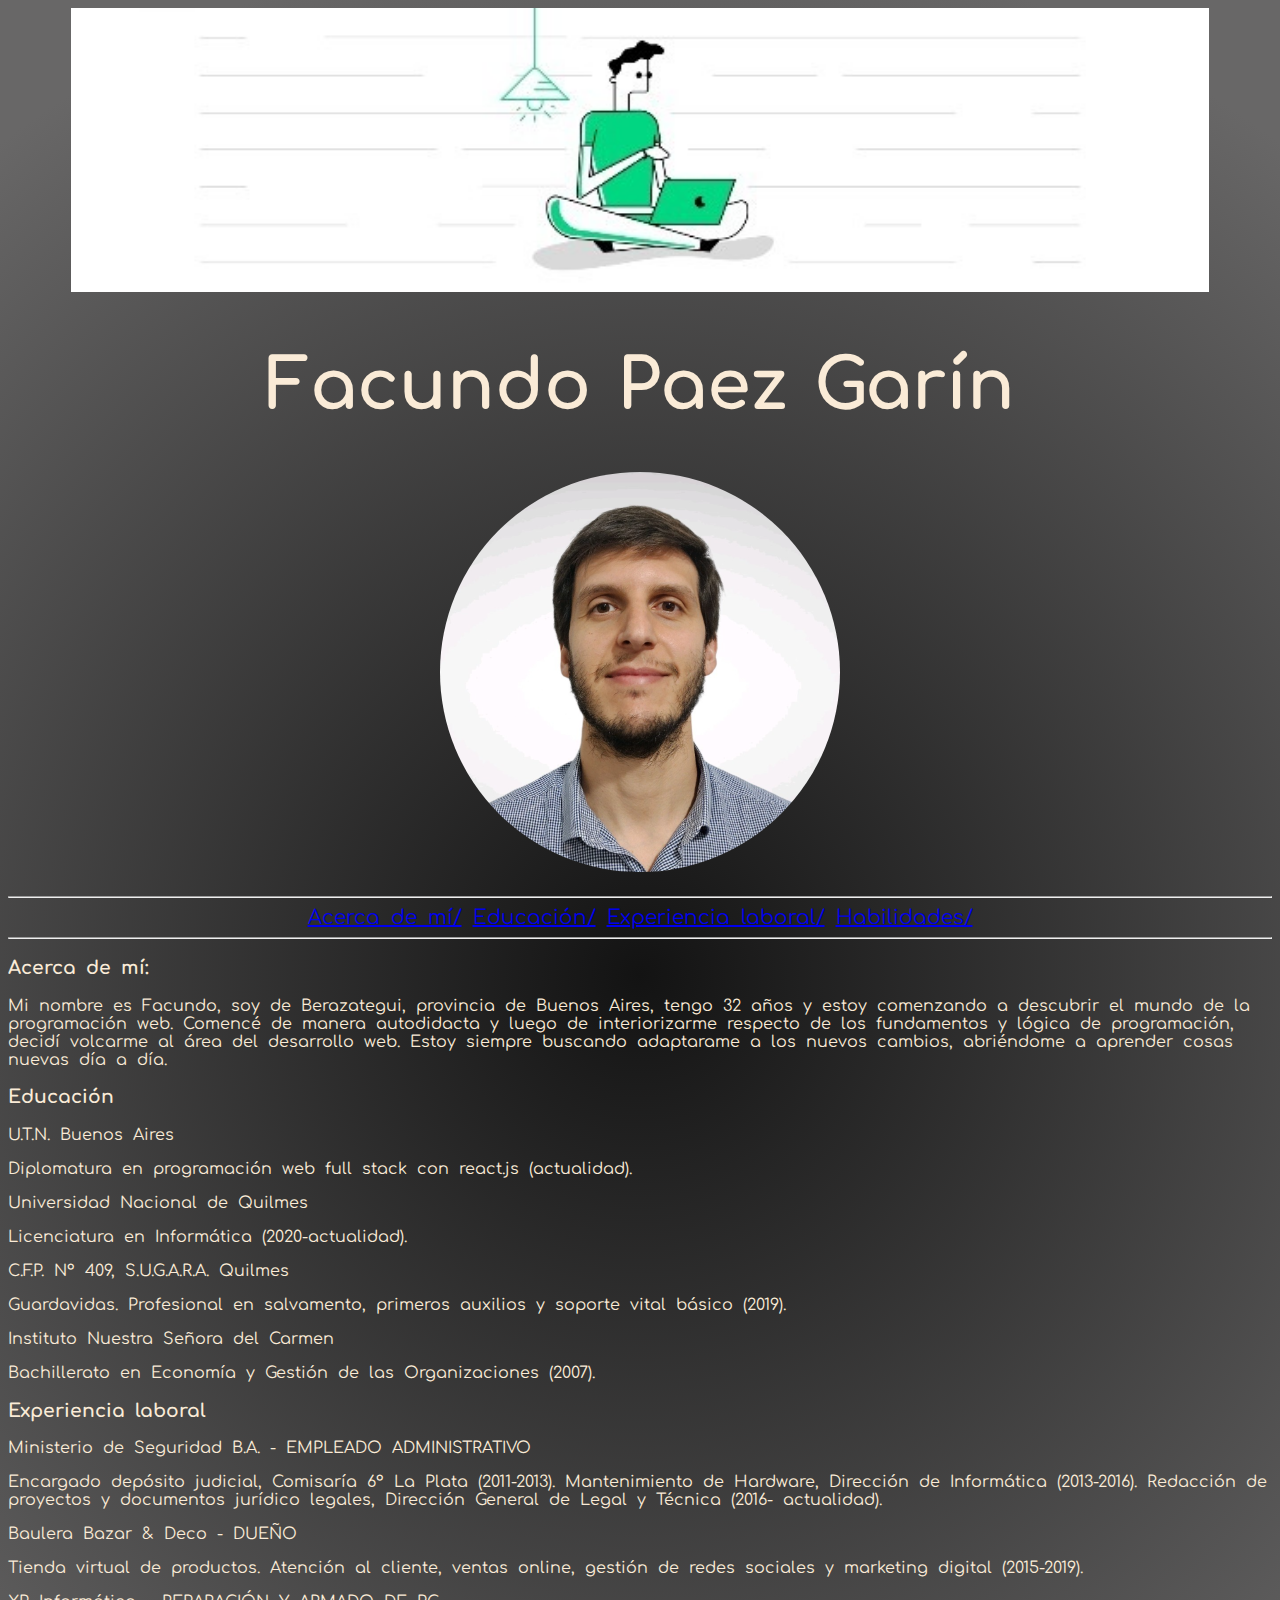
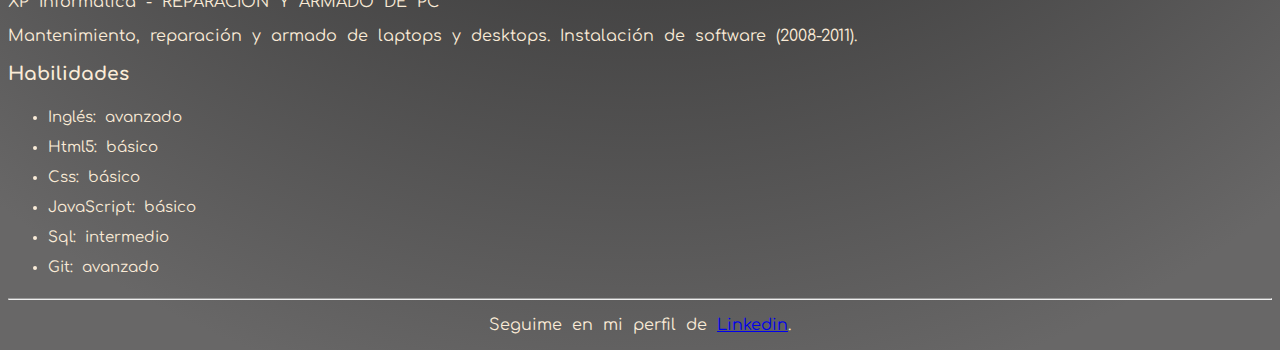
<file: M1U3 y U4/index.html>
<!DOCTYPE html>
<html lang="es">

<head>
  <meta charset="UTF-8">
  <title>Cv Facundo Paez Garín</title>
  <link rel="stylesheet" href="style.css">
  <link rel="preconnect" href="https://fonts.googleapis.com">
  <link rel="preconnect" href="https://fonts.gstatic.com" crossorigin>
  <link href="https://fonts.googleapis.com/css2?family=Comfortaa&display=swap" rel="stylesheet">
</head>

<body>
  <header>
    <div id="foto-header"><img src="header.jpg" alt="Foto-header" id="Foto-header" style="width: 90%;">
    </div>
    <h1>Facundo Paez Garín</h1>
  </header>
  <div id="foto-perfil">
    <img src="foto perfil.png" alt="foto-perfil" style="border-radius: 50%;">
  </div>
  <hr>
  <nav>
    <a href="#acerca-de-mi">Acerca de mí/</a>
    <a href="#educacion">Educación/</a>
    <a href="#experiencia-laboral">Experiencia laboral/</a>
    <a href="#habilidades">Habilidades/</a>
  </nav>
  <hr>
  <main>
    <h3 id="acerca-de-mi">Acerca de mí:</h3>
    <p class="intro">Mi nombre es Facundo, soy de Berazategui, provincia de Buenos Aires, tengo 32 años y estoy
      comenzando a
      descubrir el mundo de la programación web. Comencé de manera autodidacta y luego de interiorizarme respecto
      de los fundamentos y lógica de programación, decidí volcarme al área del desarrollo web. Estoy siempre
      buscando adaptarame a los nuevos cambios, abriéndome a aprender cosas nuevas día a día.</p>
    <h3 id="educacion">Educación</h3>
    <p>U.T.N. Buenos Aires</p>
    <p>Diplomatura en programación web full stack con react.js (actualidad).</p>
    <p>Universidad Nacional de Quilmes</p>
    <p>Licenciatura en Informática (2020-actualidad).</p>
    <p>C.F.P. N° 409, S.U.G.A.R.A. Quilmes</p>
    <p>Guardavidas. Profesional en salvamento, primeros auxilios y soporte vital básico (2019).</p>
    <p>Instituto Nuestra Señora del Carmen</p>
    <p>Bachillerato en Economía y Gestión de las Organizaciones (2007).</p>
    </ul>
    <h3 id="experiencia-laboral">Experiencia laboral</h3>
    <p>Ministerio de Seguridad B.A. - EMPLEADO ADMINISTRATIVO</p>
    <p>Encargado depósito judicial, Comisaría 6° La
      Plata (2011-2013). Mantenimiento de Hardware,
      Dirección de Informática (2013-2016). Redacción
      de proyectos y documentos jurídico
      legales, Dirección General de Legal y Técnica (2016-
      actualidad).</p>
    <p>Baulera Bazar & Deco - DUEÑO</p>
    <p>Tienda virtual de productos. Atención al cliente,
      ventas online, gestión de redes sociales y marketing
      digital (2015-2019).</p>
    <p>XP Informática - REPARACIÓN Y ARMADO DE PC</p>
    <p>Mantenimiento, reparación y armado de laptops y
      desktops. Instalación de software (2008-2011).</p>
    <h3 id="habilidades">Habilidades</h3>
    <ul id="lista-habilidades">
      <li>Inglés: avanzado</li>
      <li>Html5: básico</li>
      <li>Css: básico</li>
      <li>JavaScript: básico</li>
      <li>Sql: intermedio</li>
      <li>Git: avanzado</li>
    </ul>
  </main>
  <hr>
  <footer>
    <p>Seguime en mi perfil de <a href="https://www.linkedin.com/in/facundo-paez-gar%C3%ADn-5a3b11149/"
        target="_blank">Linkedin</a>.</p>
  </footer>

</body>

</html>
</file>
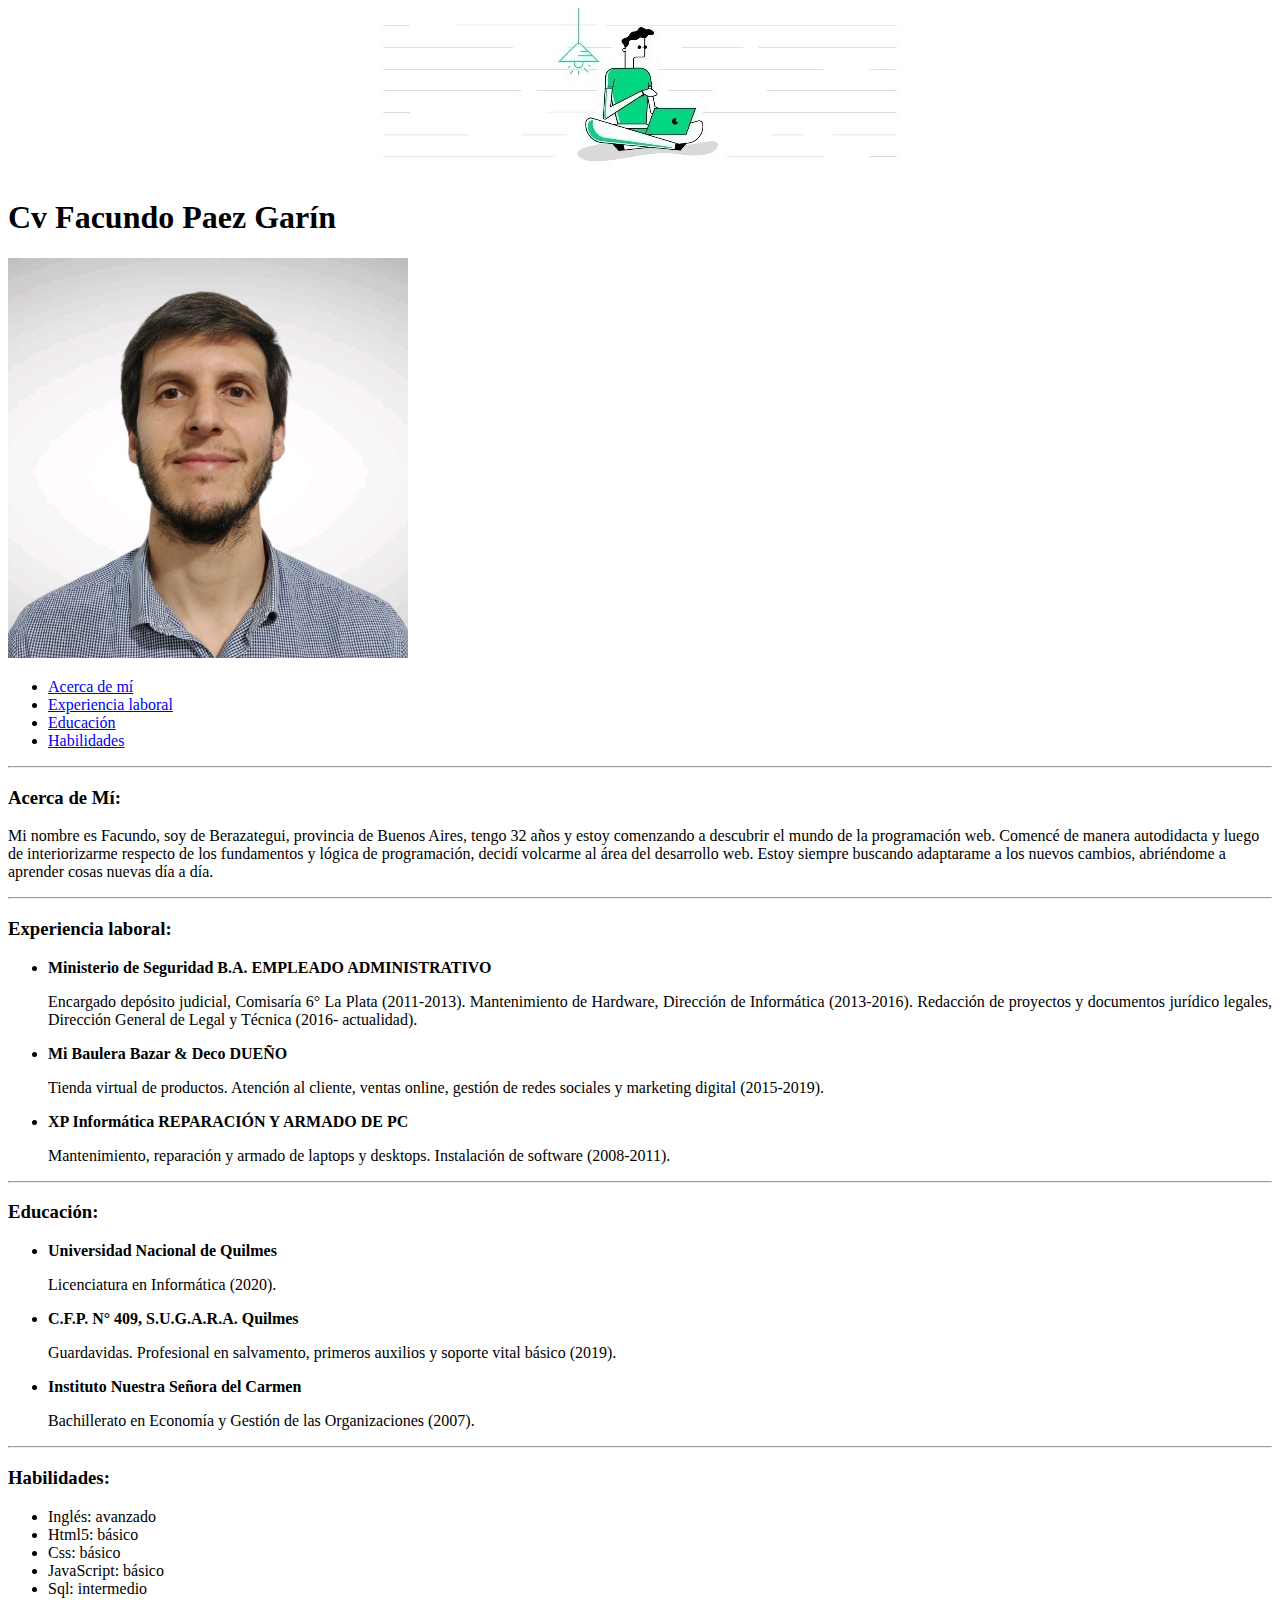
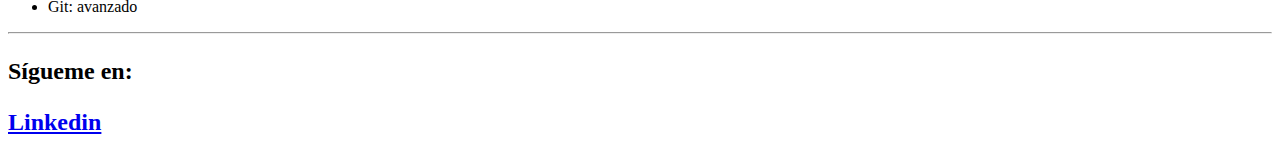
<file: M1U3/index.html>
<!DOCTYPE html>
<html lang="es">

<head>
  <meta charset="utf-8">
  <title>CV Facundo Paez Garín</title>
</head>

<body>
  <header>
    <div align="center"><img src="footer perfil.jpg" alt="banner"></div>
  </header>
  <h1>Cv Facundo Paez Garín</h1>
  <img src="foto de perfil reducida.png" alt="Foto de perfil">
  <nav>
    <ul>
      <li><a href="#Acerca de mí">Acerca de mí</a></li>
      <li><a href="#Experiencia laboral">Experiencia laboral</a></li>
      <li><a href="#Educación">Educación</a></li>
      <li><a href="#Habilidades">Habilidades</a></li>
    </ul>
  </nav>
  <main>
    <hr>
    <h3 id="Acerca de mí">Acerca de Mí:</h3>
    <p>Mi nombre es Facundo, soy de Berazategui, provincia de Buenos Aires, tengo 32 años y estoy comenzando a descubrir
    el mundo de la programación web. Comencé de manera autodidacta y luego de interiorizarme respecto de los
    fundamentos y lógica de programación, decidí volcarme al área del desarrollo web. Estoy siempre buscando
    adaptarame a los nuevos cambios, abriéndome a aprender cosas nuevas día a día.</p>

    <hr>
    <h3 id="Experiencia laboral">Experiencia laboral:</h3>
    <div align="justify">
      <ul>
        <li> <strong>Ministerio de Seguridad B.A.
            EMPLEADO ADMINISTRATIVO</strong>
          <p>
            Encargado depósito judicial, Comisaría 6° La
            Plata (2011-2013). Mantenimiento de Hardware,
            Dirección de Informática (2013-2016). Redacción
            de proyectos y documentos jurídico
            legales, Dirección General de Legal y Técnica (2016-
            actualidad).
          </p>
        </li>
        <li> <strong>Mi Baulera Bazar & Deco
            DUEÑO</strong>
          <p>
            Tienda virtual de productos. Atención al cliente,
            ventas online, gestión de redes sociales y marketing
            digital (2015-2019).
          </p>
        </li>
        <li> <strong>XP Informática
            REPARACIÓN Y ARMADO DE PC</strong>
          <p>
            Mantenimiento, reparación y armado de laptops y
            desktops. Instalación de software (2008-2011).
          </p>
        </li>
      </ul>
    </div>

    <hr>
    <h3 id="Educación">Educación:</h3>
    <div>
      <ul>
        <li><strong>Universidad Nacional de Quilmes</strong>
          <p>Licenciatura en Informática (2020).</p>
        </li>
        <li><strong>C.F.P. N° 409, S.U.G.A.R.A. Quilmes</strong>
          <p>Guardavidas. Profesional en salvamento, primeros auxilios
            y soporte vital básico (2019).</p>
        </li>
        <li><strong>Instituto Nuestra Señora del Carmen</strong>
          <p>Bachillerato en Economía y Gestión de las Organizaciones (2007).</p>
        </li>
      </ul>
    </div>

    <hr>
    <h3 id="Habilidades">Habilidades:</h3>
    <ul>
      <li>Inglés: avanzado</li>
      <li>Html5: básico</li>
      <li>Css: básico</li>
      <li>JavaScript: básico</li>
      <li>Sql: intermedio</li>
      <li>Git: avanzado</li>
    </ul>
  </main>
  <hr>
  <footer>
    <h2>
      <p>Sígueme en: </p><a href="https://www.linkedin.com/in/facundo-paez-gar%C3%ADn-5a3b11149/"
        target="_blank">Linkedin</a>
    </h2>
  </footer>
</body>
</html>
</file>
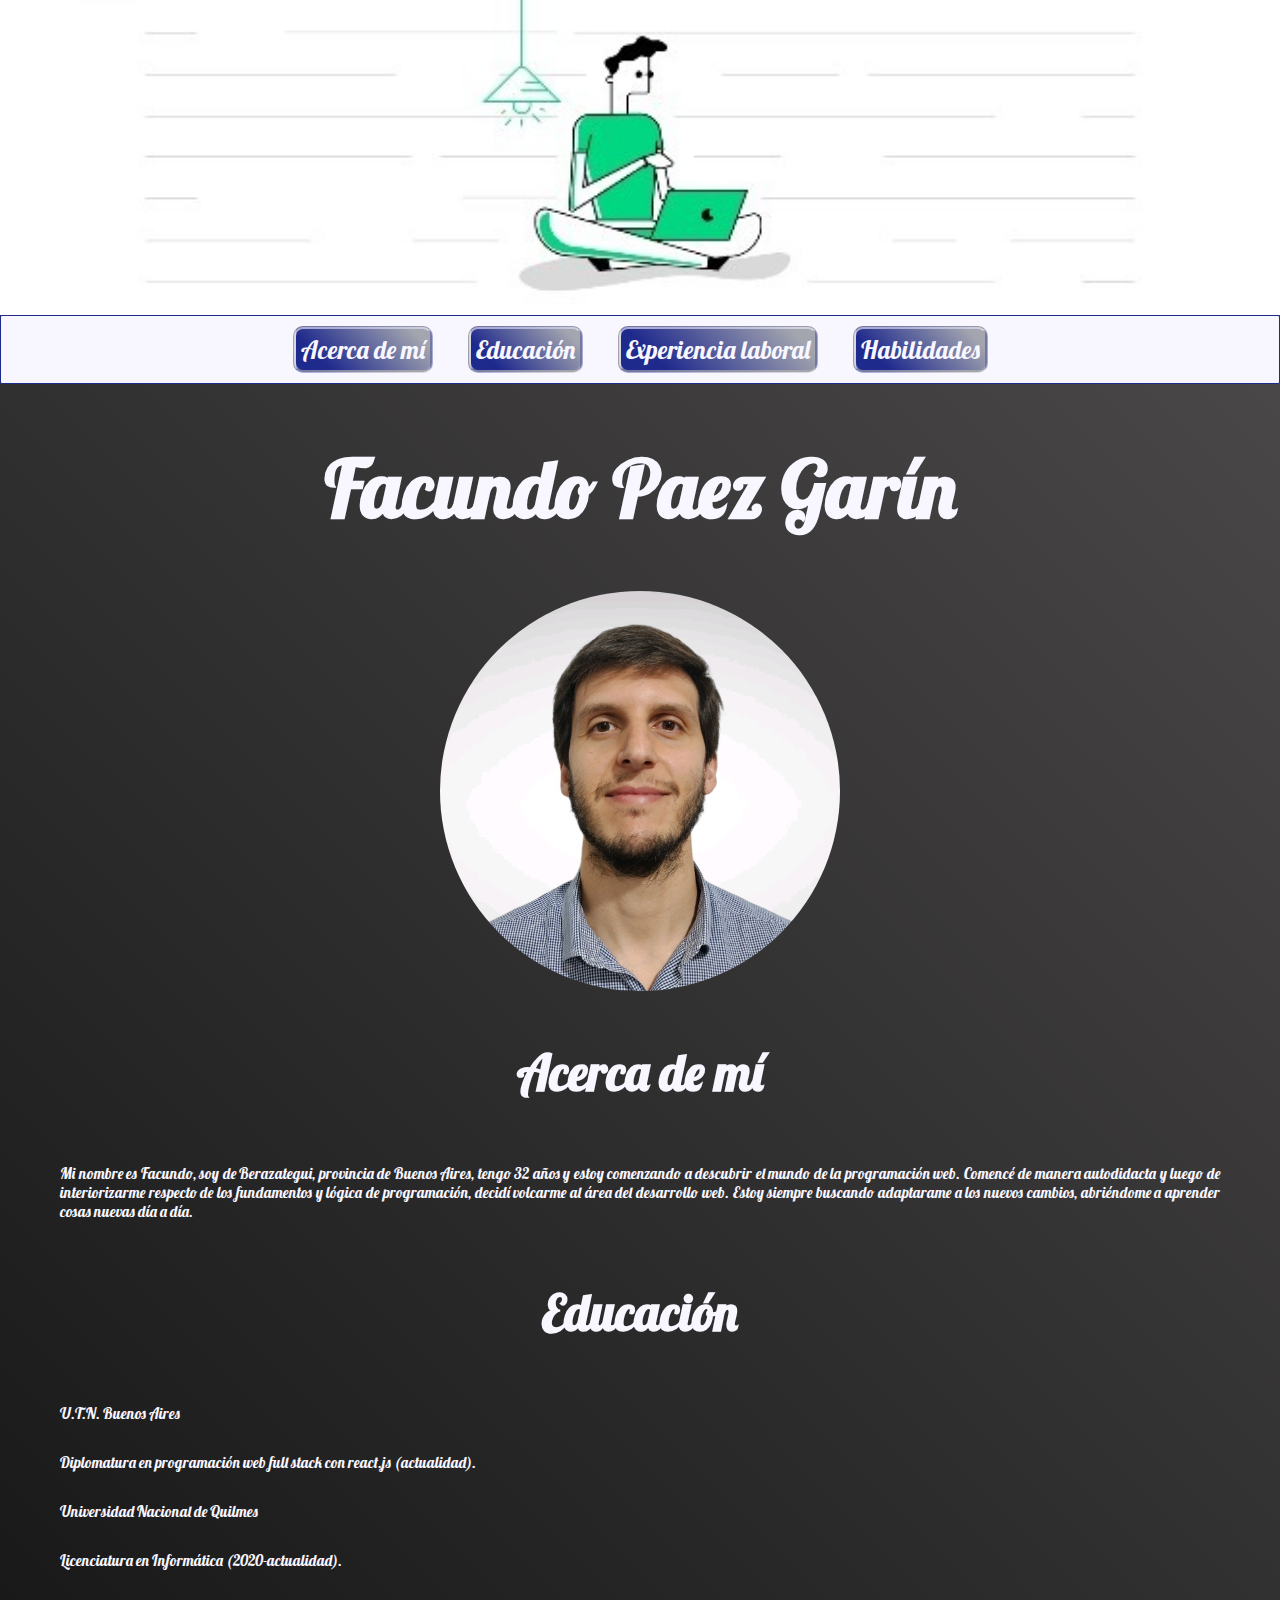
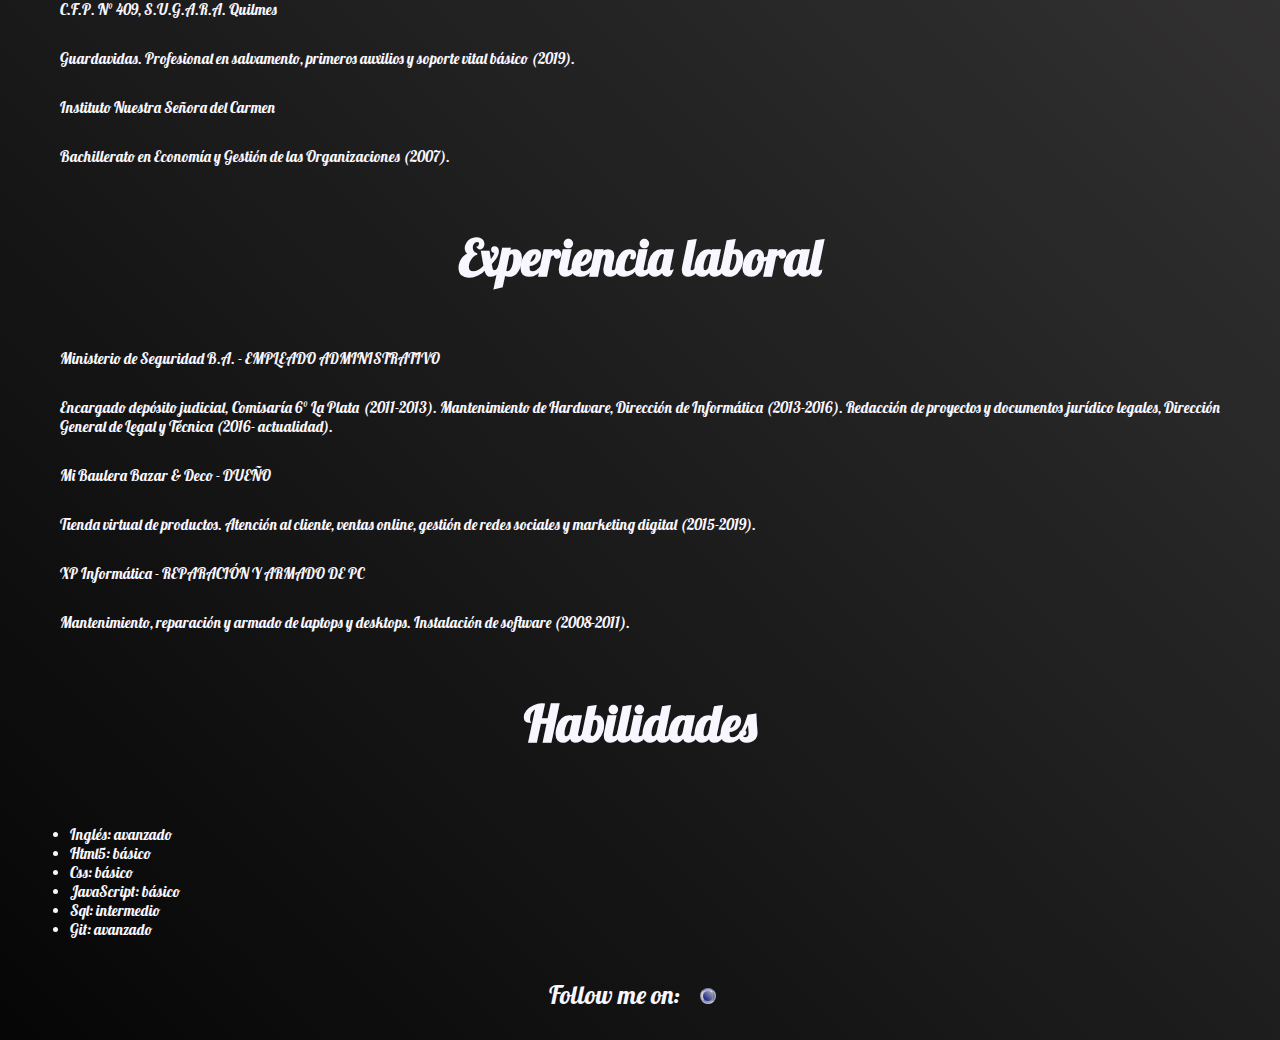
<file: M2U1/index.html>
<!DOCTYPE html>
<html lang="es">

<head>
  <meta charset="UTF-8">
  <title>Cv Facundo Paez</title>
  <link rel="stylesheet" href="style.css">
  <link rel="preconnect" href="https://fonts.googleapis.com">
  <link rel="preconnect" href="https://fonts.gstatic.com" crossorigin>
  <link href="https://fonts.googleapis.com/css2?family=Lobster&display=swap" rel="stylesheet">
  <link rel="stylesheet" href="https://cdnjs.cloudflare.com/ajax/libs/font-awesome/6.1.1/css/all.min.css"
    integrity="sha512-KfkfwYDsLkIlwQp6LFnl8zNdLGxu9YAA1QvwINks4PhcElQSvqcyVLLD9aMhXd13uQjoXtEKNosOWaZqXgel0g=="
    crossorigin="anonymous" referrerpolicy="no-referrer" />
</head>

<body>
  <header>
    <img class="foto-header" src="header.jpg" alt="foto-header">
  </header>
  <nav>
    <a href="#acerca-mi">Acerca de mí</a>
    <a href="#educacion">Educación</a>
    <a href="#experiencia">Experiencia laboral</a>
    <a href="#habilidades">Habilidades</a>
  </nav>
  <h1>Facundo Paez Garín</h1>
  <div>
    <img class="foto-perfil" src="foto perfil.png" alt="foto-perfil">
  </div>
  <main>
    <h3 id="acerca-mi">Acerca de mí</h3>
    <p>Mi nombre es Facundo, soy de Berazategui, provincia de Buenos Aires, tengo 32 años y estoy
      comenzando a
      descubrir el mundo de la programación web. Comencé de manera autodidacta y luego de interiorizarme respecto
      de los fundamentos y lógica de programación, decidí volcarme al área del desarrollo web. Estoy siempre
      buscando adaptarame a los nuevos cambios, abriéndome a aprender cosas nuevas día a día.</p>
    <h3 id="educacion">Educación</h3>
    <p>U.T.N. Buenos Aires</p>
    <p>Diplomatura en programación web full stack con react.js (actualidad).</p>
    <p>Universidad Nacional de Quilmes</p>
    <p>Licenciatura en Informática (2020-actualidad).</p>
    <p>C.F.P. N° 409, S.U.G.A.R.A. Quilmes</p>
    <p>Guardavidas. Profesional en salvamento, primeros auxilios y soporte vital básico (2019).</p>
    <p>Instituto Nuestra Señora del Carmen</p>
    <p>Bachillerato en Economía y Gestión de las Organizaciones (2007).</p>
    <h3 id="experiencia">Experiencia laboral</h3>
    <p>Ministerio de Seguridad B.A. - EMPLEADO ADMINISTRATIVO</p>
    <p>Encargado depósito judicial, Comisaría 6° La
      Plata (2011-2013). Mantenimiento de Hardware,
      Dirección de Informática (2013-2016). Redacción
      de proyectos y documentos jurídico
      legales, Dirección General de Legal y Técnica (2016-
      actualidad).</p>
    <p>Mi Baulera Bazar & Deco - DUEÑO</p>
    <p>Tienda virtual de productos. Atención al cliente,
      ventas online, gestión de redes sociales y marketing
      digital (2015-2019).</p>
    <p>XP Informática - REPARACIÓN Y ARMADO DE PC</p>
    <p>Mantenimiento, reparación y armado de laptops y
      desktops. Instalación de software (2008-2011).</p>
    <h3 id="habilidades">Habilidades</h3>
    <ul>
      <li>Inglés: avanzado</li>
      <li>Html5: básico</li>
      <li>Css: básico</li>
      <li>JavaScript: básico</li>
      <li>Sql: intermedio</li>
      <li>Git: avanzado</li>
    </ul>
  </main>
  <footer>
    <p class="parrafo-footer">Follow me on: <a class="linkedin" href="https://www.linkedin.com/in/facundo-paez-gar%C3%ADn-5a3b11149/"
        target="_blank"><i class="fa-brands fa-linkedin"></i></a></p>
  </footer>
</body>

</html>
</file>
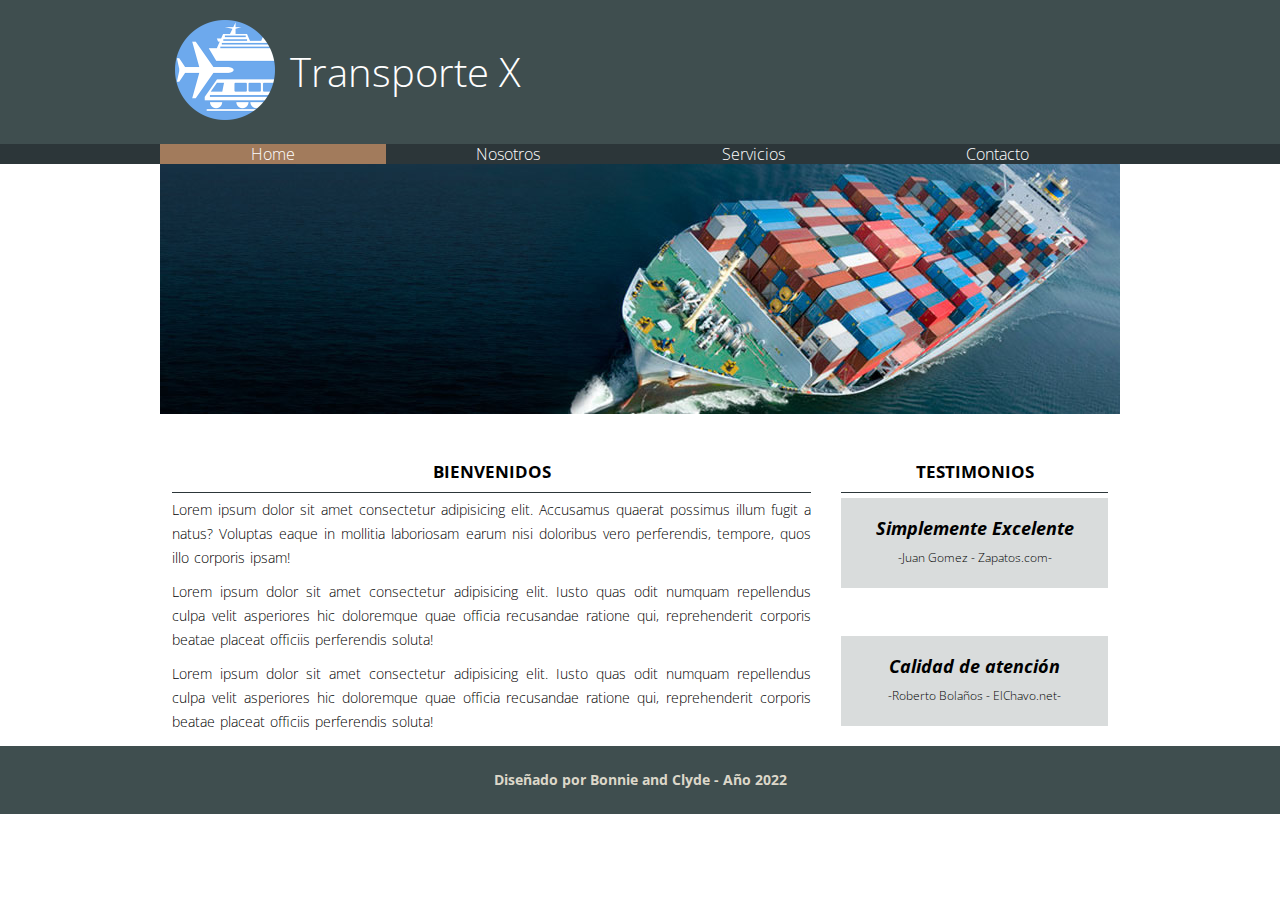
<file: SitioTransporte/index.html>
<!DOCTYPE html>
<html lang="en">

<head>
  <meta charset="UTF-8">
  <meta http-equiv="X-UA-Compatible" content="IE=edge">
  <meta name="viewport" content="width=device-width, initial-scale=1.0">
  <title>Document</title>
  <link rel="stylesheet" href="css/normalize.css">
  <link rel="stylesheet" href="css/style.css">
  <link rel="preconnect" href="https://fonts.googleapis.com">
  <link rel="preconnect" href="https://fonts.gstatic.com" crossorigin>
  <link href="https://fonts.googleapis.com/css2?family=Open+Sans:wght@300;400;700&display=swap" rel="stylesheet">
</head>

<body>
  <header>
    <div class="holder">
      <img src="img/logo.png" alt="logo" width="100">
      <h1>Transporte X</h1>
    </div>
  </header>
  <nav>
    <ul class="holder">
      <li><a class="active" href="index.html">Home</a></li>
      <li><a href="nosotros.html">Nosotros</a></li>
      <li><a href="servicios.html">Servicios</a></li>
      <li><a href="contacto.html">Contacto</a></li>
    </ul>
  </nav>
  <main>
    <div class="holder">
      <div class="banner">
        <img src="img/home/img03.jpg" alt="banner">
      </div>
      <div class="columnas">
        <section class="bienvenidos">
          <h2>BIENVENIDOS</h2>
          <p>Lorem ipsum dolor sit amet consectetur adipisicing elit. Accusamus quaerat possimus illum fugit a natus?
            Voluptas eaque in mollitia laboriosam earum nisi doloribus vero perferendis, tempore,
            quos illo corporis ipsam!</p>
          <p>Lorem ipsum dolor sit amet consectetur adipisicing elit. Iusto quas odit numquam repellendus
            culpa velit asperiores hic doloremque quae officia recusandae ratione qui, reprehenderit
            corporis beatae placeat officiis perferendis soluta!</p>
          <p>Lorem ipsum dolor sit amet consectetur adipisicing elit. Iusto quas odit numquam repellendus
            culpa velit asperiores hic doloremque quae officia recusandae ratione qui, reprehenderit
            corporis beatae placeat officiis perferendis soluta!</p>
        </section>
        <section class="testimonios">
          <h2>TESTIMONIOS</h2>
          <div class="testimonio">
            <span class="cita">Simplemente Excelente</span>
            <span class="autor">-Juan Gomez - Zapatos.com-</span>
          </div>
          <div class="testimonio">
            <span class="cita">Calidad de atención</span>
            <span class="autor">-Roberto Bolaños - ElChavo.net-</span>
          </div>
        </section>
      </div>
    </div>
  </main>
  <footer>
    <div class="holder">
      <p class="footertexto">Diseñado por Bonnie and Clyde - Año 2022</p>
    </div>
  </footer>
  </div>
</body>


</html>
</file>
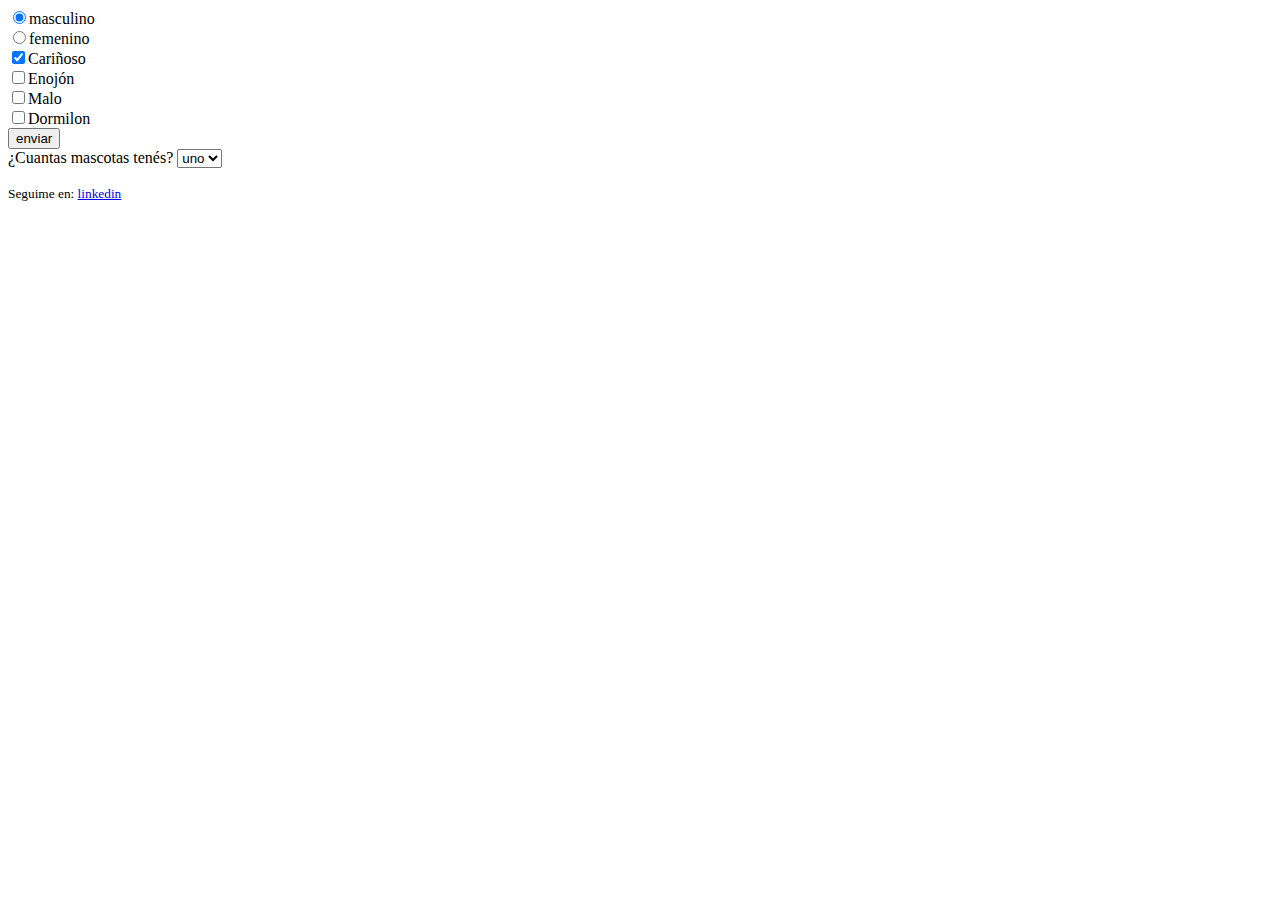
<file: ejemplo.html>
<!DOCTYPE html>
<html lang="es">
<!--Entre las etiquetas head van la metadata que hace funcional y le da estilo a la página-->
<head>
    <meta charset="UTF-8">
    <title>Document</title>
</head>

<body>
    <div>
        <!-- saltos de línea-la etiqueta br sirve para hacer saltos entre elementos-->
        <form action="url/destino">
            <label for="masculino"><input type="radio" name="radio" id="masculino" checked>masculino</label>
            <br>
            <label for="femenino"><input type="radio" name="radio" id="femenino">femenino</label>
            <br>
            <!-- casillas checkmark-Aunque se ponen todas bajo un mismo name, se pueden seleccionar todas. El atributo checked se agrega para que se seleccione una opcion por defecto-->
            <label for="carinoso"><input type="checkbox" id="carinoso" name="animo" checked
                    value="carinoso">Cariñoso</label><br>
            <label for="enojon"><input type="checkbox" id="enojon" name="animo" value="enojon">Enojón</label><br>
            <label for="malo"><input type="checkbox" id="malo" name="animo" value="malo">Malo</label><br>
            <label for="dormilon"><input type="checkbox" id="dormilon" name="animo" value="dormilon">Dormilon</label>
            <br>
            <button type="submit">enviar</button><br>
            <!--atributo value especifica que valor va a recibir el servidor de un grupo de datos seleccionados o ingresados por el usuario-->

            <!-- Elemento div-es un contenedor generico que sirve para personalizar cuando se aplica css-->


            <!--La etiqueta select permite desplegar una serie de opciones en lista para elegir-->
            <label for="titulo">¿Cuantas mascotas tenés?
                <select name="titulo">
                    <option value="uno">uno</option>
                    <option value="dos">dos</option>
                    <option value="tres">tres</option>
                </select>
            </label>
        </form>
    </div>
</body>

<!--Footer-pie de página. Para hacer que se vea pequeño se usa la etiqueta small-->
<footer>
    <p><small>Seguime en: <a href="https://www.linkedin.com/in/facundo-paez-gar%C3%ADn-5a3b11149/" target="_blank"
                rel="noopener noreferer">linkedin</a></small></p>
</footer>

</html>
</file>
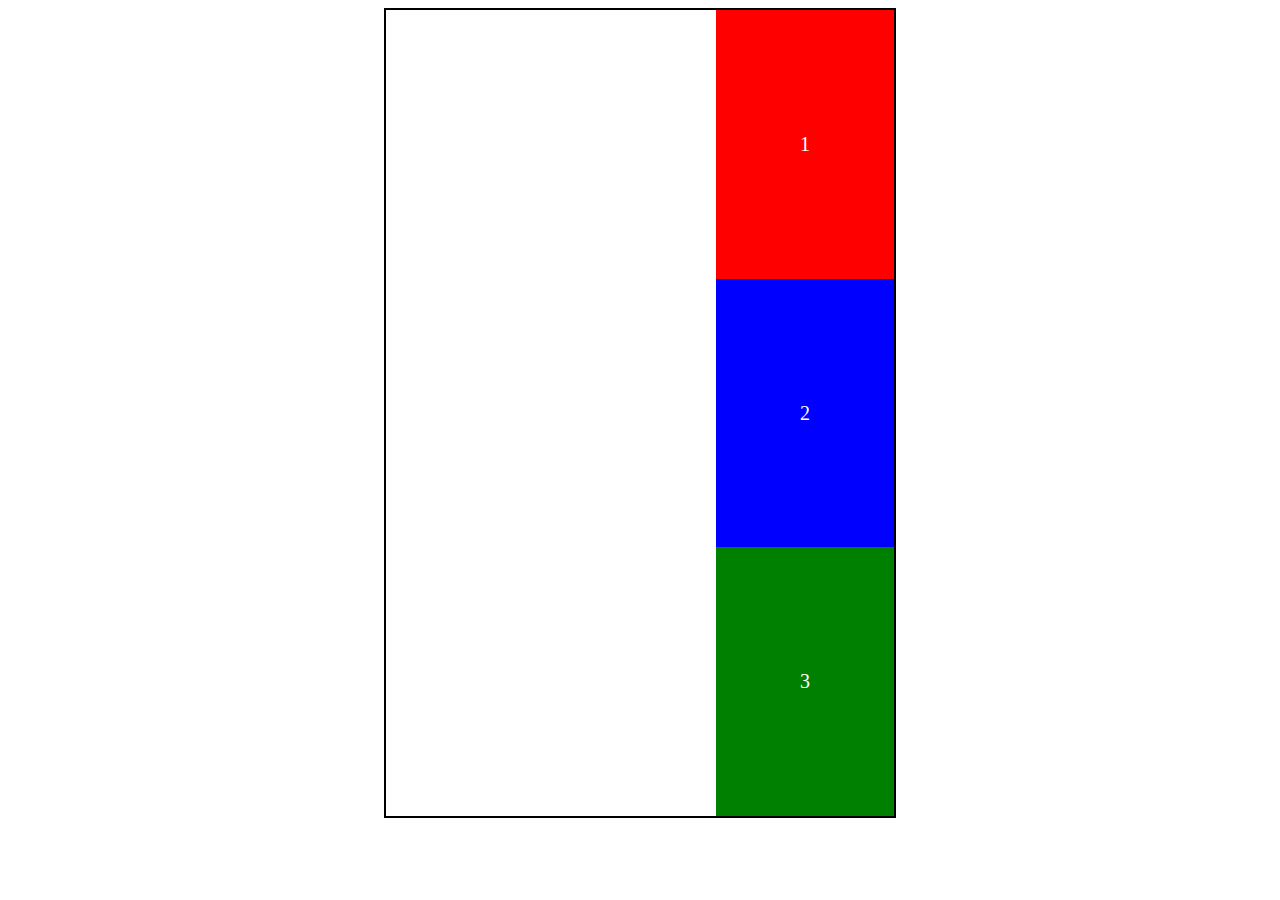
<file: M2U2/ejercicio1.html>
<!DOCTYPE html>
<html lang="en">
<head>
    <meta charset="UTF-8">
    <title>Ejercicio 1</title>
    <link rel="stylesheet" href="ejercicio1.css">
</head>
<body>
    <div class="contenedor">
        <div class="cubo1">1</div>
        <div class="cubo2">2</div>
        <div class="cubo3">3</div>
    </div>
</body>
</html>
</file>
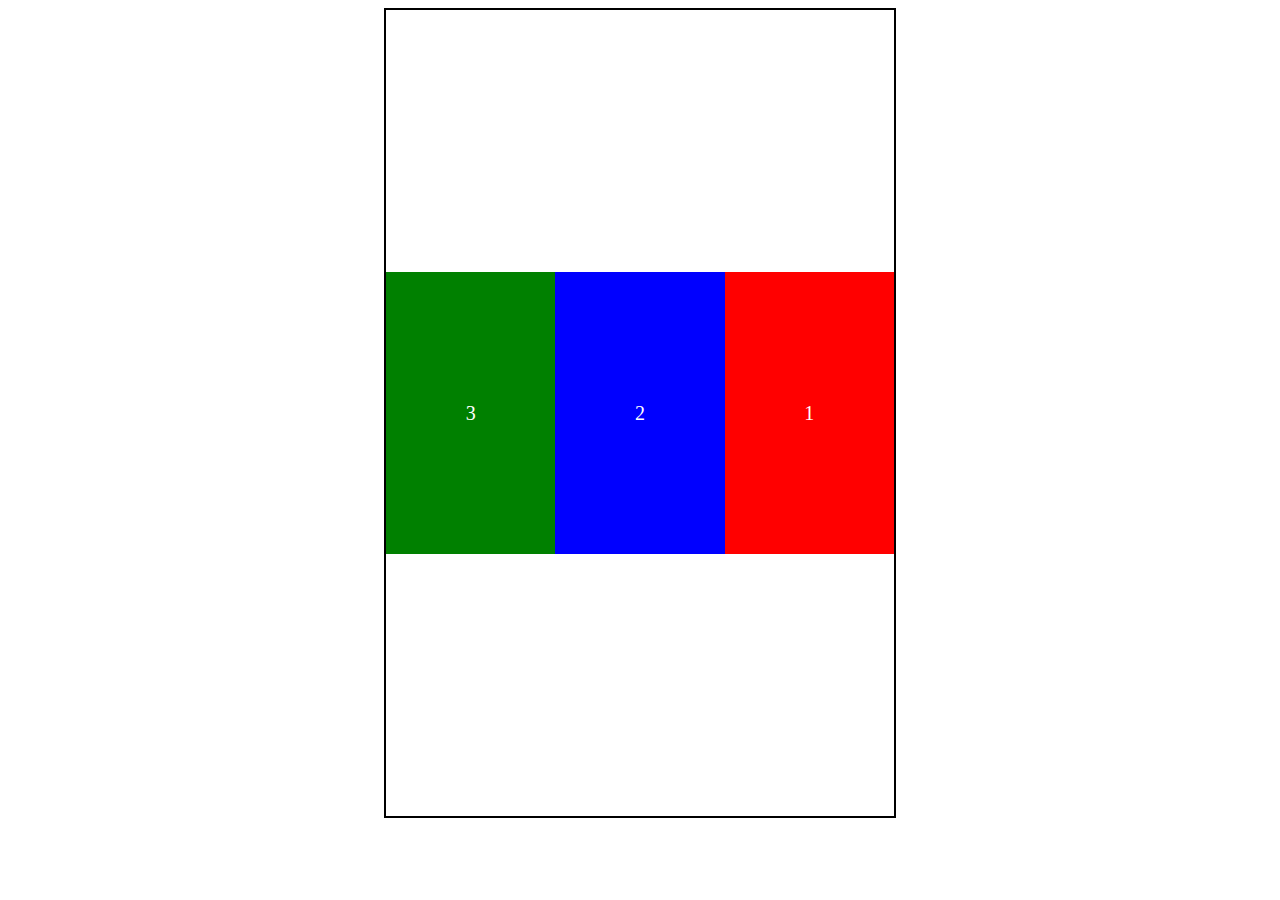
<file: M2U2/ejercicio2.html>
<!DOCTYPE html>
<html lang="en">
<head>
    <meta charset="UTF-8">
    <title>Ejercicio 2</title>
    <link rel="stylesheet" href="ejercicio2.css">
</head>
<body>
    <div class="contenedor">
        <div class="cubo1">1</div>
        <div class="cubo2">2</div>
        <div class="cubo3">3</div>
    </div>
</body>
</html>
</file>
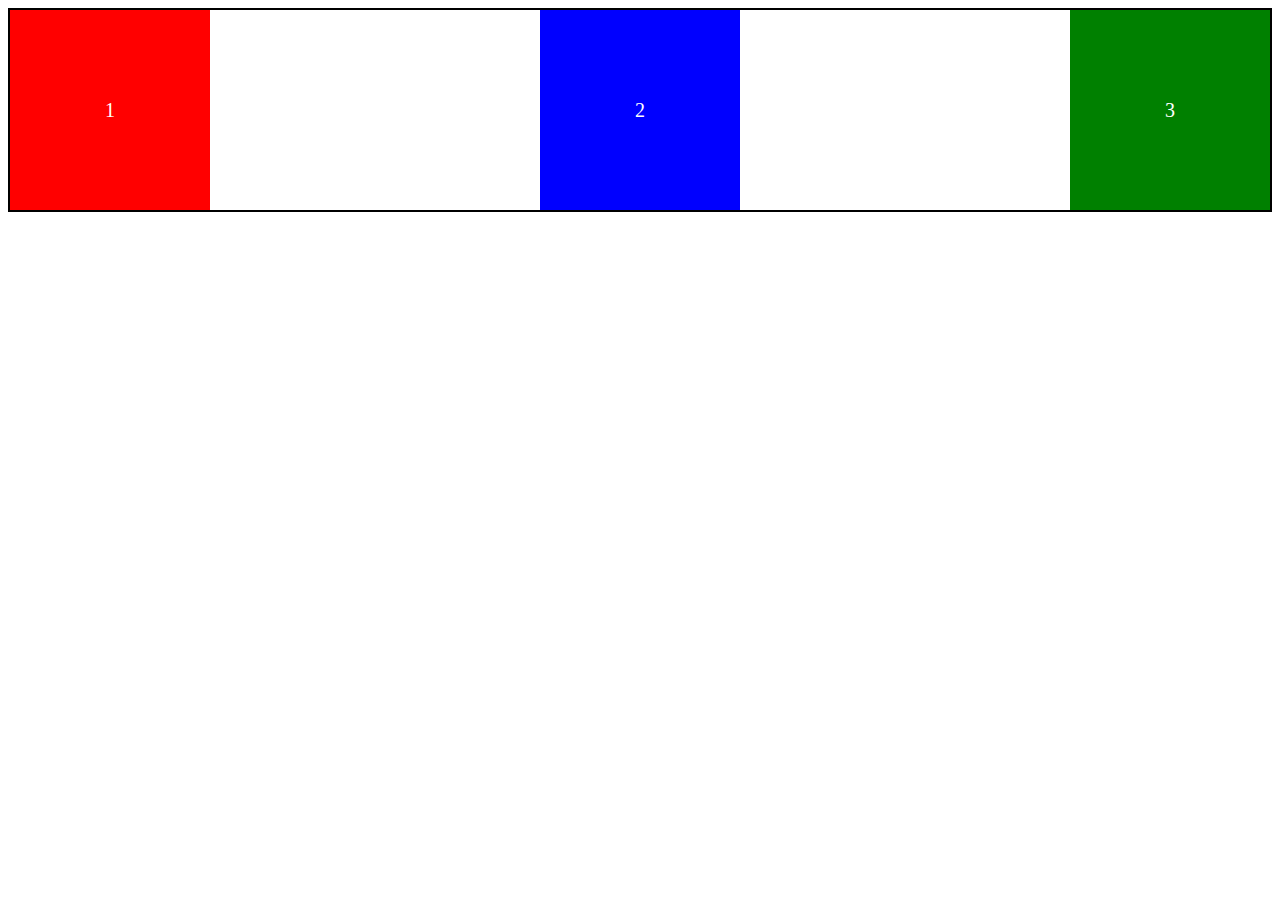
<file: M2U2/ejercicio3.html>
<!DOCTYPE html>
<html lang="en">
<head>
    <meta charset="UTF-8">
    <title>Ejercicio 3</title>
    <link rel="stylesheet" href="ejercicio3.css">
</head>
<body>
    <div class="contenedor">
        <div class="cubo1">1</div>
        <div class="cubo2">2</div>
        <div class="cubo3">3</div>
    </div>
</body>
</html>
</file>
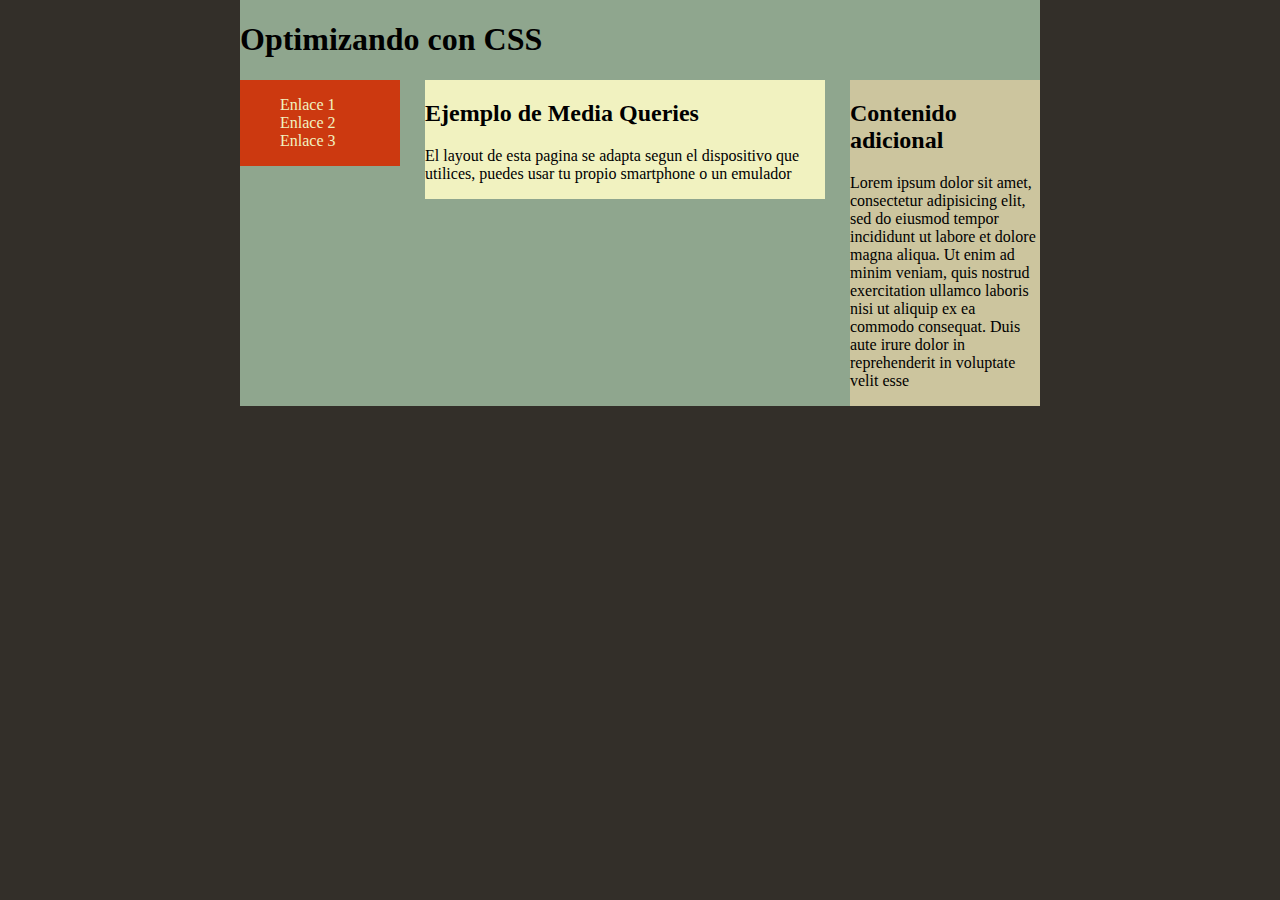
<file: M2U3/MediaQueries.html>
<!DOCTYPE html>
<html lang="en">
<head>
  <meta charset="UTF-8">
  <meta name="viewport" content="width=device-width, initial-scale=1.0">
  <title>Document</title>
  <link rel="stylesheet" href="MediaQueries.css">
</head>
<body>
  <div id="contenedor">
    <h1>Optimizando con CSS </h1>
    <nav>
      <ul>
        <li><a href="#">Enlace 1</a></li>
        <li><a href="#">Enlace 2</a></li>
        <li><a href="#">Enlace 3</a></li>
      </ul>
    </nav>
    <section>
      <h2>Ejemplo de Media Queries </h2>
      <p> El layout de esta pagina se adapta segun el dispositivo que utilices, puedes usar tu propio smartphone o un
        emulador</p>
      </section>
    <aside>
      <h2> Contenido adicional </h2>
      <p>Lorem ipsum dolor sit amet, consectetur adipisicing elit, sed do eiusmod tempor incididunt ut labore et dolore
        magna aliqua. Ut enim ad minim veniam, quis nostrud exercitation ullamco laboris nisi ut aliquip ex ea commodo
        consequat. Duis aute irure dolor in reprehenderit in voluptate velit esse</p>
      </aside>
  
  </div>
  
</body>
</html>
</file>
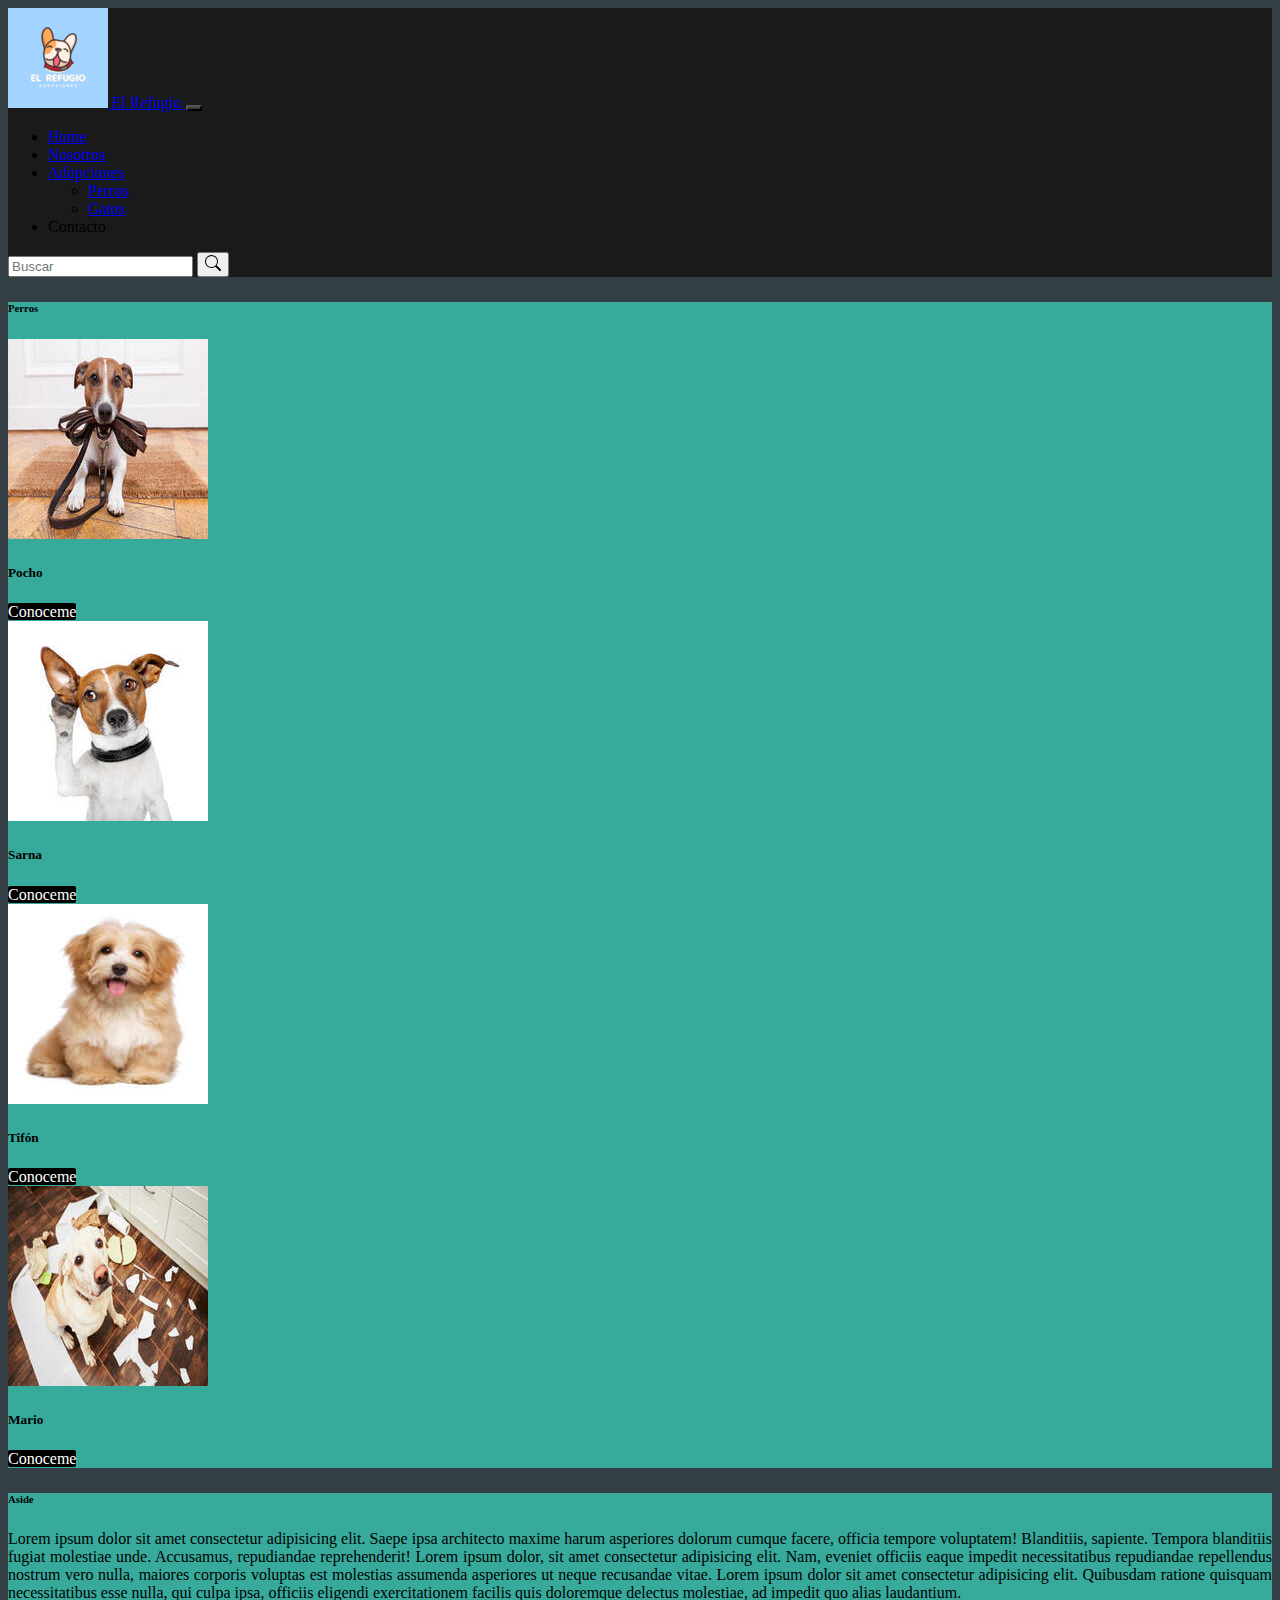
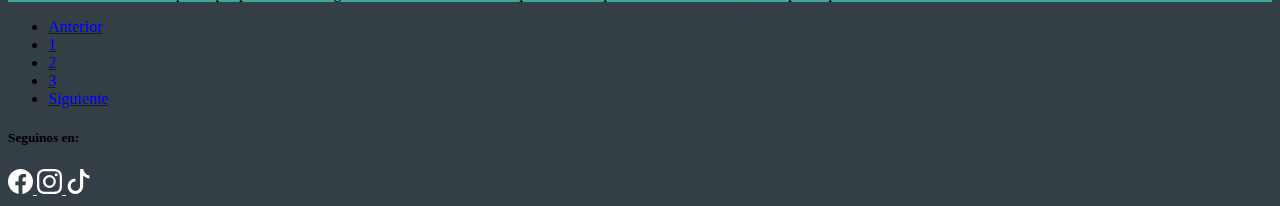
<file: M2U4/bootstrap.html>
<!DOCTYPE html>
<html lang="en">

<head>
  <meta charset="UTF-8">
  <meta http-equiv="X-UA-Compatible" content="IE=edge">
  <meta name="viewport" content="width=device-width, initial-scale=1.0">
  <title>Bootstrap</title>
  <link href="https://cdn.jsdelivr.net/npm/bootstrap@5.2.0-beta1/dist/css/bootstrap.min.css" rel="stylesheet"
    integrity="sha384-0evHe/X+R7YkIZDRvuzKMRqM+OrBnVFBL6DOitfPri4tjfHxaWutUpFmBp4vmVor" crossorigin="anonymous">
  <style>
    body {
      box-sizing: border-box;
      text-align: justify;
      background-color: #333F44;
    }

    .boton {
      background-color: black;
      border-radius: 2px;
      text-decoration: none;
      text-align: center;
      color: white;
    }

    .boton:hover {
      background-color: grey;
    }

    .boton:focus {
      background-color: grey;
    }
  </style>
</head>

<body>
  <!-- navbar -->
  <nav class="navbar navbar-expand-md sticky-top" style="background-color: #1A1A1B;">
    <div class="container-fluid">
      <a class="navbar-brand" href="#">
        <img class="rounded-circle" src="Logo resized.png" alt="logo">
        <span class="navbar-text text-light">El Refugio</span>
      </a>
      <button class="navbar-toggler" type="button" data-bs-toggle="collapse" data-bs-target="#navbarSupportedContent"
        aria-controls="navbarSupportedContent" aria-expanded="false" aria-label="Toggle navigation"
        style="background-color: #333F44;">
        <span class="navbar-toggler-icon" style="background-color: #333F44;"></span>
      </button>
      <div class="collapse navbar-collapse" id="navbarSupportedContent">
        <ul class="navbar-nav me-auto mb-2 mb-lg-0">
          <li class="nav-item">
            <a class="nav-link text-light" href="#">Home</a>
          </li>
          <li class="nav-item">
            <a class="nav-link text-light" href="#">Nosotros</a>
          </li>
          <li class="nav-item dropdown">
            <a class="nav-link dropdown-toggle active text-light" aria-current="page" href="#" id="navbarDropdown"
              role="button" data-bs-toggle="dropdown" aria-expanded="false">
              Adopciones
            </a>
            <ul class="dropdown-menu" aria-labelledby="navbarDropdown">
              <li><a class="dropdown-item" href="#">Perros</a></li>
              <li><a class="dropdown-item" href="#">Gatos</a></li>
            </ul>
          </li>
          <li class="nav-item">
            <a class="nav-link text-light">Contacto</a>
          </li>
        </ul>
        <form class="d-flex" role="search">
          <input class="form-control me-2" type="search" placeholder="Buscar" aria-label="Search">
          <button class="btn bg-light" type="submit"><svg xmlns="http://www.w3.org/2000/svg" width="16" height="16"
              fill="currentColor" class="bi bi-search" viewBox="0 0 16 16">
              <path
                d="M11.742 10.344a6.5 6.5 0 1 0-1.397 1.398h-.001c.03.04.062.078.098.115l3.85 3.85a1 1 0 0 0 1.415-1.414l-3.85-3.85a1.007 1.007 0 0 0-.115-.1zM12 6.5a5.5 5.5 0 1 1-11 0 5.5 5.5 0 0 1 11 0z" />
            </svg>
          </button>
        </form>
      </div>
    </div>
  </nav>
  <!-- main & aside -->
  <div class="container-md text-light">
    <div class="row d-flex justify-content-evenly">
      <main class="col-12 col-md-8 p-4 m-2" style="background-color: #37AA9C;">
        <h6 class="text-center">Perros</h6>
        <div class="row row-cols-1 row-cols-md-2 g-4">
          <div class="col">
            <div class="card text-center">
              <img src="dog1.jpg" class="card-img-top" alt="dog1">
              <div class="card-body">
                <h5 class="card-title text-dark text-center">Pocho</h5>
                <a href="#" class="btn boton">Conoceme</a>
              </div>
            </div>
          </div>
          <div class="col">
            <div class="card text-center">
              <img src="dog2.jpg" class="card-img-top" alt="dog2">
              <div class="card-body">
                <h5 class="card-title text-dark text-center">Sarna</h5>
                <a href="#" class="btn boton">Conoceme</a>
              </div>
            </div>
          </div>
          <div class="col">
            <div class="card text-center">
              <img src="dog3.jpg" class="card-img-top" alt="dog3">
              <div class="card-body">
                <h5 class="card-title text-dark text-center">Tifón</h5>
                <a href="#" class="btn boton">Conoceme</a>
              </div>
            </div>
          </div>
          <div class="col">
            <div class="card text-center">
              <img src="dog4.jpg" class="card-img-top" alt="dog4">
              <div class="card-body">
                <h5 class="card-title text-dark text-center">Mario</h5>
                <a href="#" class="btn boton">Conoceme</a>
              </div>
            </div>
          </div>
      </main>
      <aside class="col-12 col-md-3 p-4 m-2" style="background-color: #37AA9C;">
        <h6 class="text-center">Aside</h6>
        <p>Lorem ipsum dolor sit amet consectetur adipisicing elit. Saepe ipsa architecto maxime harum asperiores
          dolorum cumque facere, officia tempore voluptatem! Blanditiis, sapiente. Tempora blanditiis fugiat molestiae
          unde. Accusamus, repudiandae reprehenderit!
          Lorem ipsum dolor, sit amet consectetur adipisicing elit. Nam, eveniet officiis eaque impedit necessitatibus
          repudiandae repellendus nostrum vero nulla, maiores corporis voluptas est molestias assumenda asperiores ut
          neque recusandae vitae.
          Lorem ipsum dolor sit amet consectetur adipisicing elit. Quibusdam ratione quisquam necessitatibus esse nulla,
          qui culpa ipsa, officiis eligendi exercitationem facilis quis doloremque delectus molestiae, ad impedit quo
          alias laudantium.
        </p>
      </aside>
    </div>
    <!-- footer -->
    <footer class="container-fluid">
      <div class="row">
        <div class="col-12">
          <nav aria-label="Page navigation example">
            <ul class="pagination justify-content-center">
              <li class="page-item"><a class="page-link bg-dark text-light border-dark" href="#">Anterior</a></li>
              <li class="page-item"><a class="page-link bg-dark text-light border-dark" href="#">1</a></li>
              <li class="page-item"><a class="page-link bg-dark text-light border-dark" href="#">2</a></li>
              <li class="page-item"><a class="page-link bg-dark text-light border-dark" href="#">3</a></li>
              <li class="page-item"><a class="page-link bg-dark text-light border-dark" href="#">Siguiente</a></li>
            </ul>
          </nav>
        </div>
        <div class="row">
          <div class="col-12 text-center p-3">
            <h5>Seguinos en:</h5>
            <a href="#" style="color: white;">
              <svg xmlns="http://www.w3.org/2000/svg" width="25" height="25" fill="currentColor"
                class="bi bi-facebook m-2" viewBox="0 0 16 16">
                <path
                  d="M16 8.049c0-4.446-3.582-8.05-8-8.05C3.58 0-.002 3.603-.002 8.05c0 4.017 2.926 7.347 6.75 7.951v-5.625h-2.03V8.05H6.75V6.275c0-2.017 1.195-3.131 3.022-3.131.876 0 1.791.157 1.791.157v1.98h-1.009c-.993 0-1.303.621-1.303 1.258v1.51h2.218l-.354 2.326H9.25V16c3.824-.604 6.75-3.934 6.75-7.951z" />
              </svg>
            </a>
            <a href="#" style="color: white;">
              <svg xmlns="http://www.w3.org/2000/svg" width="25" height="25" fill="currentColor"
                class="bi bi-instagram m-2" viewBox="0 0 16 16">
                <path
                  d="M8 0C5.829 0 5.556.01 4.703.048 3.85.088 3.269.222 2.76.42a3.917 3.917 0 0 0-1.417.923A3.927 3.927 0 0 0 .42 2.76C.222 3.268.087 3.85.048 4.7.01 5.555 0 5.827 0 8.001c0 2.172.01 2.444.048 3.297.04.852.174 1.433.372 1.942.205.526.478.972.923 1.417.444.445.89.719 1.416.923.51.198 1.09.333 1.942.372C5.555 15.99 5.827 16 8 16s2.444-.01 3.298-.048c.851-.04 1.434-.174 1.943-.372a3.916 3.916 0 0 0 1.416-.923c.445-.445.718-.891.923-1.417.197-.509.332-1.09.372-1.942C15.99 10.445 16 10.173 16 8s-.01-2.445-.048-3.299c-.04-.851-.175-1.433-.372-1.941a3.926 3.926 0 0 0-.923-1.417A3.911 3.911 0 0 0 13.24.42c-.51-.198-1.092-.333-1.943-.372C10.443.01 10.172 0 7.998 0h.003zm-.717 1.442h.718c2.136 0 2.389.007 3.232.046.78.035 1.204.166 1.486.275.373.145.64.319.92.599.28.28.453.546.598.92.11.281.24.705.275 1.485.039.843.047 1.096.047 3.231s-.008 2.389-.047 3.232c-.035.78-.166 1.203-.275 1.485a2.47 2.47 0 0 1-.599.919c-.28.28-.546.453-.92.598-.28.11-.704.24-1.485.276-.843.038-1.096.047-3.232.047s-2.39-.009-3.233-.047c-.78-.036-1.203-.166-1.485-.276a2.478 2.478 0 0 1-.92-.598 2.48 2.48 0 0 1-.6-.92c-.109-.281-.24-.705-.275-1.485-.038-.843-.046-1.096-.046-3.233 0-2.136.008-2.388.046-3.231.036-.78.166-1.204.276-1.486.145-.373.319-.64.599-.92.28-.28.546-.453.92-.598.282-.11.705-.24 1.485-.276.738-.034 1.024-.044 2.515-.045v.002zm4.988 1.328a.96.96 0 1 0 0 1.92.96.96 0 0 0 0-1.92zm-4.27 1.122a4.109 4.109 0 1 0 0 8.217 4.109 4.109 0 0 0 0-8.217zm0 1.441a2.667 2.667 0 1 1 0 5.334 2.667 2.667 0 0 1 0-5.334z" />
              </svg>
            </a>
            <a href="#" style="color: white;">
              <svg xmlns="http://www.w3.org/2000/svg" width="25" height="25" fill="currentColor"
                class="bi bi-tiktok m-2" viewBox="0 0 16 16">
                <path
                  d="M9 0h1.98c.144.715.54 1.617 1.235 2.512C12.895 3.389 13.797 4 15 4v2c-1.753 0-3.07-.814-4-1.829V11a5 5 0 1 1-5-5v2a3 3 0 1 0 3 3V0Z" />
              </svg>
            </a>
          </div>
        </div>
    </footer>
  </div>
  <script src="https://cdn.jsdelivr.net/npm/bootstrap@5.2.0-beta1/dist/js/bootstrap.bundle.min.js"
    integrity="sha384-pprn3073KE6tl6bjs2QrFaJGz5/SUsLqktiwsUTF55Jfv3qYSDhgCecCxMW52nD2"
    crossorigin="anonymous"></script>
</body>

</html>
</file>
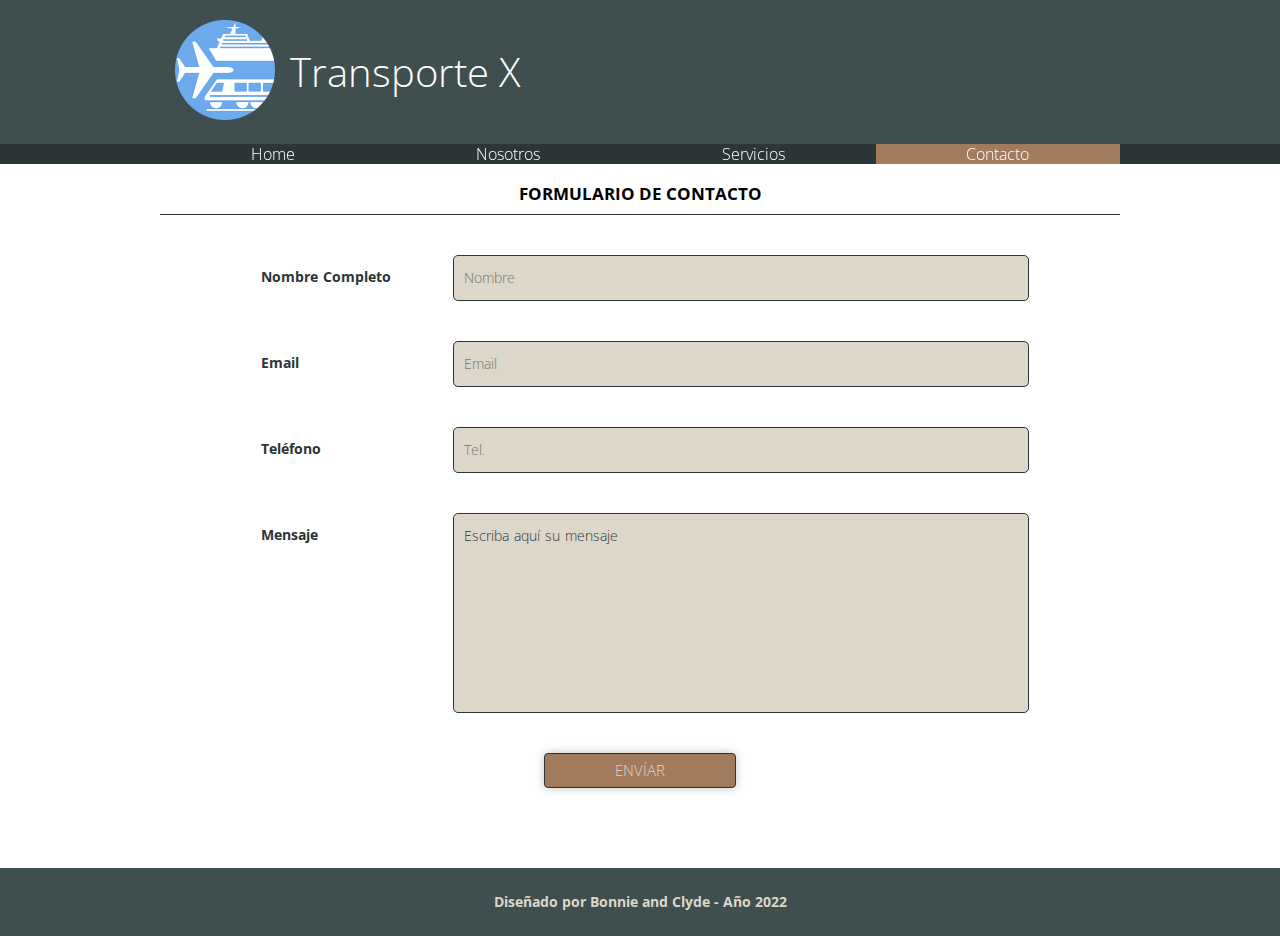
<file: SitioTransporte/contacto.html>
<!DOCTYPE html>
<html lang="en">

<head>
  <meta charset="UTF-8">
  <meta http-equiv="X-UA-Compatible" content="IE=edge">
  <meta name="viewport" content="width=device-width, initial-scale=1.0">
  <title>contacto</title>
  <link rel="stylesheet" href="css/normalize.css">
  <link rel="stylesheet" href="css/style.css">
  <link rel="preconnect" href="https://fonts.googleapis.com">
  <link rel="preconnect" href="https://fonts.gstatic.com" crossorigin>
  <link href="https://fonts.googleapis.com/css2?family=Open+Sans:wght@300;400;700&display=swap" rel="stylesheet">
  <link rel="stylesheet" href="https://cdnjs.cloudflare.com/ajax/libs/font-awesome/6.1.1/css/all.min.css" integrity="sha512-KfkfwYDsLkIlwQp6LFnl8zNdLGxu9YAA1QvwINks4PhcElQSvqcyVLLD9aMhXd13uQjoXtEKNosOWaZqXgel0g==" crossorigin="anonymous" referrerpolicy="no-referrer" />
</head>

<body>
  <header>
    <div class="holder">
      <img src="img/logo.png" alt="logo" width="100">
      <h1>Transporte X</h1>
    </div>
  </header>
  <nav>
    <ul class="holder">
      <li><a href="index.html">Home</a></li>
      <li><a href="nosotros.html">Nosotros</a></li>
      <li><a href="servicios.html">Servicios</a></li>
      <li><a class="active" href="contacto.html">Contacto</a></li>
    </ul>
  </nav>
  <main class="holder">
    <h2 class="form">FORMULARIO DE CONTACTO</h2>
    <form action="#" class="formulario">
      <div class="container">
        <label for="nombre">Nombre Completo</label>
        <input type="text" name="#" id="nombre" placeholder="Nombre" required>
      </div>
      <div class="container">
        <label for="email">Email</label>
        <input type="text" name="#" id="email" placeholder="Email" required>
      </div>
      <div class="container">
        <label for="telefono">Teléfono</label>
        <input type="text" name="#" id="telefono" placeholder="Tel." required>
      </div>
      <div class="container">
        <label for="mensaje">Mensaje</label>
        <textarea name="#" id="mensaje">Escriba aquí su mensaje</textarea>
      </div>
      <div class="container">
      <button type="submit" class="boton">ENVÍAR</button>
    </div>
    </form>
    <div class="redes">
     <a href="#"><i class="fa-brands fa-twitter fa-3x"></i></a>
     <a href="#"><i class="fa-brands fa-facebook fa-3x"></i></a>
     <a href="#"><i class="fa-brands fa-google-plus-g fa-3x"></i></a>
    </div>
  </main>
  <footer>
    <div class="holder">
      <p class="footertexto">Diseñado por Bonnie and Clyde - Año 2022</p>
    </div>
  </footer>
  </div>
</body>


</html>
</file>
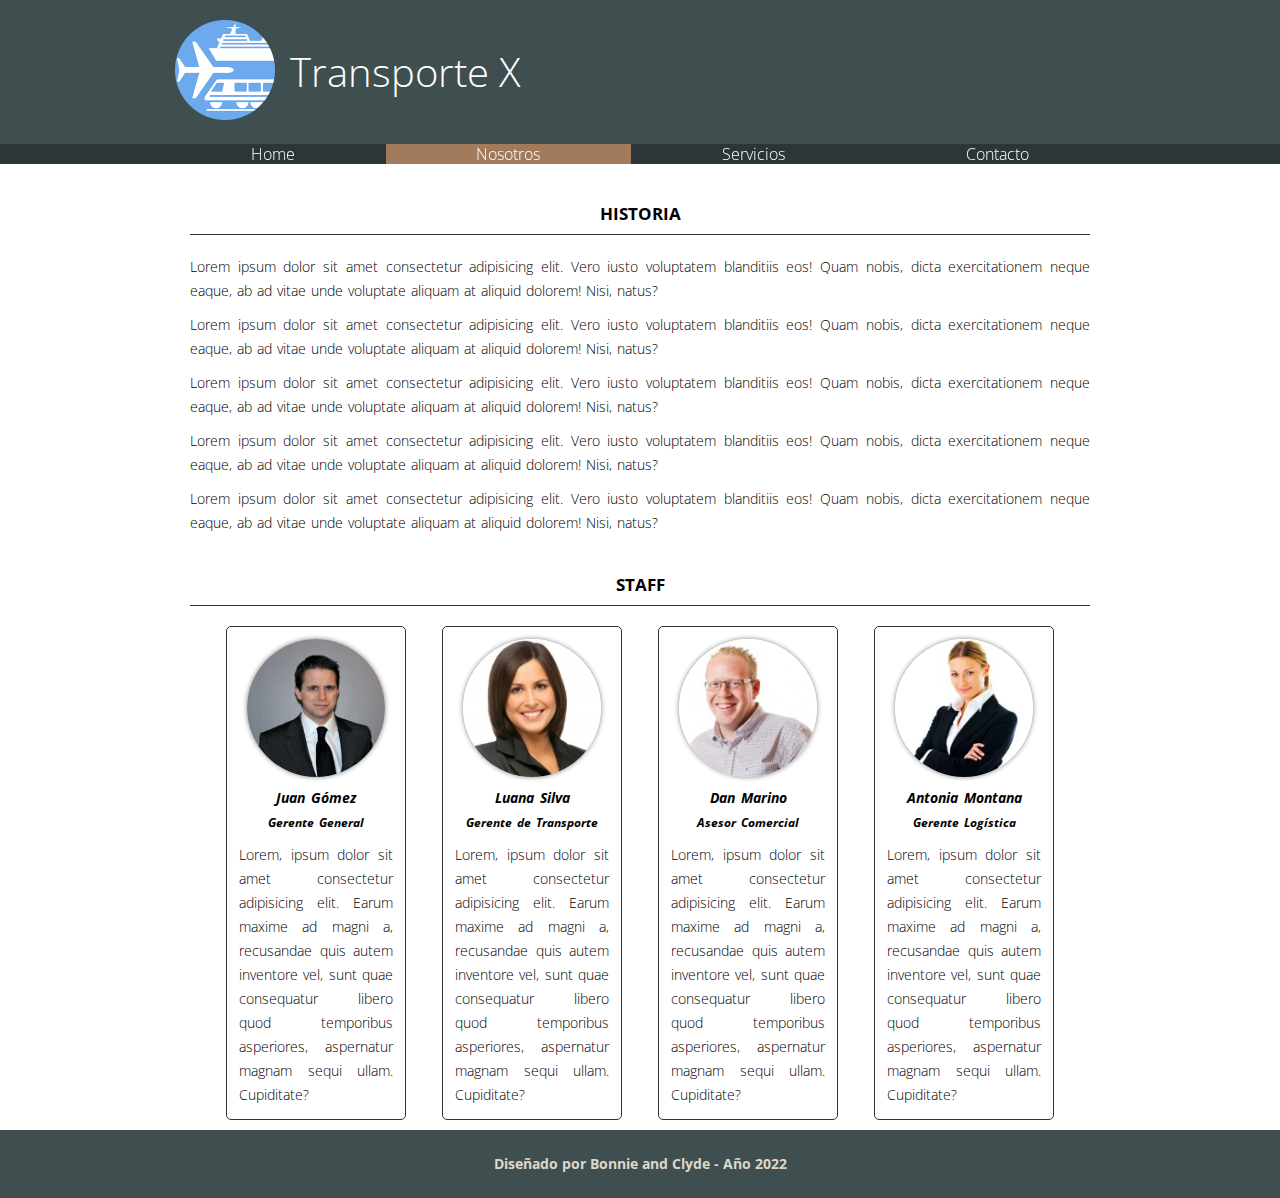
<file: SitioTransporte/nosotros.html>
<!DOCTYPE html>
<html lang="en">

<head>
  <meta charset="UTF-8">
  <meta http-equiv="X-UA-Compatible" content="IE=edge">
  <meta name="viewport" content="width=device-width, initial-scale=1.0">
  <title>Document</title>
  <link rel="stylesheet" href="css/normalize.css">
  <link rel="stylesheet" href="css/style.css">
  <link rel="preconnect" href="https://fonts.googleapis.com">
  <link rel="preconnect" href="https://fonts.gstatic.com" crossorigin>
  <link href="https://fonts.googleapis.com/css2?family=Open+Sans:wght@300;400;700&display=swap" rel="stylesheet">
</head>

<body>
  <header>
    <div class="holder">
      <img src="img/logo.png" alt="logo" width="100">
      <h1>Transporte X</h1>
    </div>
  </header>
  <nav>
    <ul class="holder">
      <li><a href="index.html">Home</a></li>
      <li><a class="active" href="nosotros.html">Nosotros</a></li>
      <li><a href="servicios.html">Servicios</a></li>
      <li><a href="contacto.html">Contacto</a></li>
    </ul>
  </nav>
  <main>
    <div class="holder">
      <section class="historia">
        <h2>HISTORIA</h2>
        <p>Lorem ipsum dolor sit amet consectetur adipisicing elit. Vero iusto voluptatem blanditiis eos! Quam
          nobis, dicta exercitationem neque eaque, ab ad vitae unde voluptate aliquam at aliquid dolorem!
          Nisi, natus?</p>
        <p>Lorem ipsum dolor sit amet consectetur adipisicing elit. Vero iusto voluptatem blanditiis eos! Quam
          nobis, dicta exercitationem neque eaque, ab ad vitae unde voluptate aliquam at aliquid dolorem!
          Nisi, natus?</p>
          <p>Lorem ipsum dolor sit amet consectetur adipisicing elit. Vero iusto voluptatem blanditiis eos! Quam
            nobis, dicta exercitationem neque eaque, ab ad vitae unde voluptate aliquam at aliquid dolorem!
            Nisi, natus?</p>
            <p>Lorem ipsum dolor sit amet consectetur adipisicing elit. Vero iusto voluptatem blanditiis eos! Quam
              nobis, dicta exercitationem neque eaque, ab ad vitae unde voluptate aliquam at aliquid dolorem!
              Nisi, natus?</p>
              <p>Lorem ipsum dolor sit amet consectetur adipisicing elit. Vero iusto voluptatem blanditiis eos! Quam
                nobis, dicta exercitationem neque eaque, ab ad vitae unde voluptate aliquam at aliquid dolorem!
                Nisi, natus?</p>
      </section>
      <section class="staff">
        <h2>STAFF</h2>
        <div class="tarjetas">
          <div class="tarjeta">
            <img src="img/nosotros/nosotros1.jpg" alt="">
            <h5>Juan Gómez</h5>
            <h6>Gerente General</h6>
            <p>Lorem, ipsum dolor sit amet consectetur adipisicing elit. Earum maxime ad magni a, recusandae quis autem inventore vel, sunt quae consequatur libero quod temporibus asperiores, aspernatur magnam sequi ullam. Cupiditate?</p>
          </div>
          <div class="tarjeta">
            <img src="img/nosotros/nosotros2.jpg" alt="">
            <h5>Luana Silva</h5>
            <h6>Gerente de Transporte</h6>
            <p>Lorem, ipsum dolor sit amet consectetur adipisicing elit. Earum maxime ad magni a, recusandae quis autem inventore vel, sunt quae consequatur libero quod temporibus asperiores, aspernatur magnam sequi ullam. Cupiditate?</p>
          </div>
          <div class="tarjeta">
            <img src="img/nosotros/nosotros3.jpg" alt="">
            <h5>Dan Marino</h5>
            <h6>Asesor Comercial</h6>
            <p>Lorem, ipsum dolor sit amet consectetur adipisicing elit. Earum maxime ad magni a, recusandae quis autem inventore vel, sunt quae consequatur libero quod temporibus asperiores, aspernatur magnam sequi ullam. Cupiditate?</p>
          </div>
          <div class="tarjeta">
            <img src="img/nosotros/nosotros4.jpg" alt="gerente logistica">
            <h5>Antonia Montana</h5>
            <h6>Gerente Logística</h6>
            <p>Lorem, ipsum dolor sit amet consectetur adipisicing elit. Earum maxime ad magni a, recusandae quis autem inventore vel, sunt quae consequatur libero quod temporibus asperiores, aspernatur magnam sequi ullam. Cupiditate?</p>
          </div>
          </div>
        </div>
      </section>
    </div>
  </main>
  <footer>
    <div class="holder">
      <p class="footertexto">Diseñado por Bonnie and Clyde - Año 2022</p>
    </div>
  </footer>
  </div>
</body>


</html>
</file>
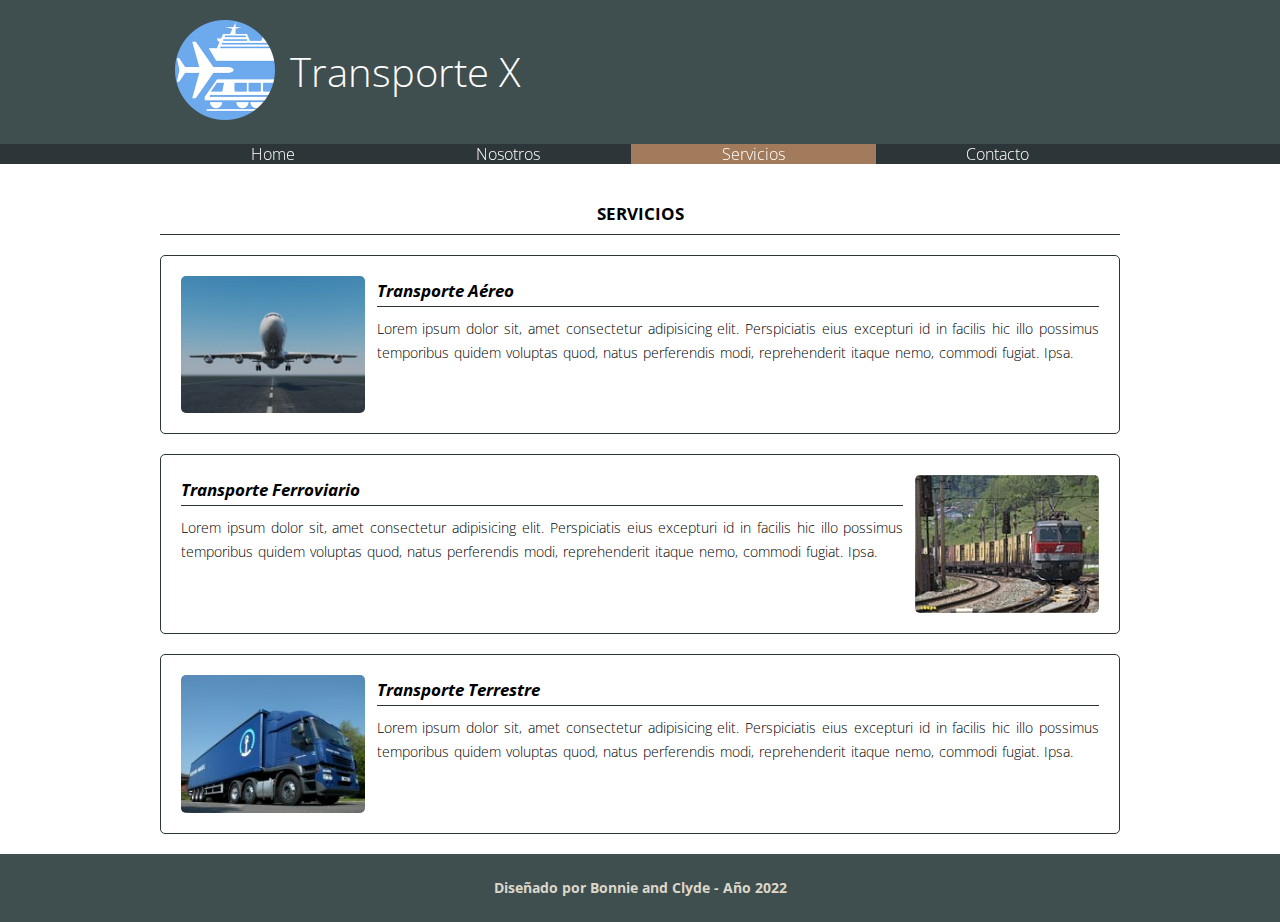
<file: SitioTransporte/servicios.html>
<!DOCTYPE html>
<html lang="en">

<head>
  <meta charset="UTF-8">
  <meta http-equiv="X-UA-Compatible" content="IE=edge">
  <meta name="viewport" content="width=device-width, initial-scale=1.0">
  <title>Document</title>
  <link rel="stylesheet" href="css/normalize.css">
  <link rel="stylesheet" href="css/style.css">
  <link rel="preconnect" href="https://fonts.googleapis.com">
  <link rel="preconnect" href="https://fonts.gstatic.com" crossorigin>
  <link href="https://fonts.googleapis.com/css2?family=Open+Sans:wght@300;400;700&display=swap" rel="stylesheet">
</head>

<body>
  <header>
    <div class="holder">
      <img src="img/logo.png" alt="logo" width="100">
      <h1>Transporte X</h1>
    </div>
  </header>
  <nav>
    <ul class="holder">
      <li><a href="index.html">Home</a></li>
      <li><a href="nosotros.html">Nosotros</a></li>
      <li><a class="active" href="servicios.html">Servicios</a></li>
      <li><a href="contacto.html">Contacto</a></li>
    </ul>
  </nav>
  <main>
    <div class="holder servicios">
      <h2>SERVICIOS</h2>
      <section class="servicio">
        <img src="img/servicios/aereo.jpg" alt="aereo">
        <div class="info">
          <h5>Transporte Aéreo</h5>
          <p>Lorem ipsum dolor sit, amet consectetur adipisicing elit. Perspiciatis eius excepturi id in facilis hic
            illo possimus temporibus quidem voluptas quod, natus perferendis modi, reprehenderit itaque nemo, commodi
            fugiat. Ipsa.</p>
        </div>
      </section>
      <section class="servicio">
        <img src="img/servicios/ferroviario.jpg" alt="ferroviario">
        <div class="info">
          <h5>Transporte Ferroviario</h5>
          <p>Lorem ipsum dolor sit, amet consectetur adipisicing elit. Perspiciatis eius excepturi id in facilis hic
            illo possimus temporibus quidem voluptas quod, natus perferendis modi, reprehenderit itaque nemo, commodi
            fugiat. Ipsa.</p>
        </div>
      </section>
      <section class="servicio">
        <img src="img/servicios/terrestre.jpg" alt="terrestre">
        <div class="info">
          <h5>Transporte Terrestre</h5>
          <p>Lorem ipsum dolor sit, amet consectetur adipisicing elit. Perspiciatis eius excepturi id in facilis hic
            illo possimus temporibus quidem voluptas quod, natus perferendis modi, reprehenderit itaque nemo, commodi
            fugiat. Ipsa.</p>
        </div>
      </section>
    </div>
  </main>
  <footer>
    <div class="holder">
      <p class="footertexto">Diseñado por Bonnie and Clyde - Año 2022</p>
    </div>
  </footer>
  </div>
</body>


</html>
</file>
<file: M1U3 y U4/style.css>
body {
  font-family: 'Comfortaa', cursive;
  color: antiquewhite;
  background: #131313;
  background: radial-gradient(circle farthest-corner at center center, #131313 0%, #686767 90%);
  background: -webkit-radial-gradient(circle farthest-corner at center center, #131313 0%, #686767 90%);
  background: -moz-radial-gradient(circle farthest-corner at center center, #131313 0%, #686767 90%);
  word-spacing: 5px;
}

nav {
  text-align: center;
  font-size: 20px;
}

header {
  text-align: center;
  font-size: 35px;
}

#foto-perfil {
  text-align: center;
  margin: 20px;
}

.subtitulo {
  text-align: center;
  font-size: 25px;
  text-decoration: underline;
}

.parrafo {
  text-align: justify;
  font-size: 15px;
  margin: 20px;
  line-height: 30px;
}

#lista-habilidades {
  text-align: justify;
  font-size: 15px;
  line-height: 30px;
}

footer {
  text-align: center;
}
</file>
<file: M2U1/style.css>
body {
  font-family: 'Lobster', cursive;
  background: #060606;
  background: linear-gradient(45deg, #060606 0%, #494747 90%);
  background: -webkit-linear-gradient(45deg, #060606 0%, #494747 90%);
  background: -moz-linear-gradient(45deg, #060606 0%, #494747 90%);
  color: #F8F6FF;
  box-sizing: border-box;
  margin: 0;
  padding: 0;
}

.foto-header {
  display: block;
  margin: auto;
  width: 100vw;
  height: 35vh;
  /* outline: solid 2px red; */
}

h1 {
  font-size: 80px;
  text-align: center;
  /* outline: solid 2px red; */
}

.foto-perfil {
  border-radius: 50%;
  display: block;
  margin: auto;
  /* outline: solid 2px red; */
}

nav {
  margin:auto;
  padding: 10px;
  text-align: center;
  font-size: 25px;
  position: sticky;
  top: 0;
  left: 0;
  background-color: #F8F6FF;
  border: 1px solid #1f2a8d;
  border-radius: 2px;
  /* outline: solid 2px red; */
}

a {
  display: inline-block;
  text-decoration: none;
  margin: 0px 15px;
  padding: 5px;
  color: #F8F6FF;
  border: 3px groove rgba(248, 246, 255, 0.63);
  border-radius: 10px;
  background-color: #1f2a8d;
  background: linear-gradient(45deg, #1f2a8d 20%, #a4a6af 90%);
  background: -webkit-linear-gradient(45deg, #1f2a8d 20%, #a4a6af 90%);
  background: -moz-linear-gradient(45deg, #1f2a8d 20%, #a4a6af 90%);
}

a:hover {
  font-size: 50px;
  box-shadow: 24px -1px 65px -2px rgba(248, 246, 255, 0.63);
  -webkit-box-shadow: 24px -1px 65px -2px rgba(248, 246, 255, 0.63);
  -moz-box-shadow: 24px -1px 65px -2px rgba(248, 246, 255, 0.63);
}

p {
  font-size: 15px;
  text-align: justify;
  margin: 10px 50px 10px 50px;
  padding: 10px;
  /* outline: solid 2px red; */
}

h3{
  font-size: 50px;
  text-align: center;
}

ul{
  font-size: 15px;
  text-align: justify;
  margin: 10px 50px 10px 50px;
  padding: 20px;
  /* outline: solid 2px red; */
}

footer{
  margin:5px 50px 20px 50px ;
}

.parrafo-footer{
  text-align: center;
  font-size: 25px;
}
</file>
<file: SitioTransporte/css/style.css>
* {
  font-family: 'Open Sans', sans-serif;
  margin: 0;
  padding: 0;
  box-sizing: border-box;
  color: black;
  font-size: 12px;
  font-weight: 300;
  line-height: 20px;
  word-wrap: break-word;
}

.holder {
  max-width: 960px;
  margin: auto;
}

/* comienzo del header*/

header {
  background-color: #3F4E4F;
  padding: 20px 0;
}

header img {
  display: block;
  float: left;
  margin-left: 15px;
}

header h1 {
  display: inline-block;
  color: white;
  font-size: 40px;
  font-weight: 100;
  line-height: 50px;
  margin-left: 15px;
}

/* comienzo del nav*/
nav {
  position: sticky;
  top: 0;
  background-color: #2C3639;
}

nav ul {
  list-style: none;
  display: flex;
  flex-flow: row wrap;
  justify-content: center;
}

nav ul li {
  flex-grow: 1;
}

nav ul li a {
  color: white;
  font-size: 1.3rem;
  font-weight: 300;
  display: block;
  text-align: center;
  text-decoration: none;
}

nav ul li a:hover {
  background-color: #DCD7C9;
  color: black;
}

.active {
  background-color: #A27B5C;
}

/* comienzo del main*/
main {
  background-color: #ffff;
}

.banner {
  margin-bottom: 10px;
}

.banner img {
  width: 100%;
  height: auto;
}

.columnas {
  padding: 2px;
  display: flex;
  flex-flow: row wrap;
  justify-content: space-between;
}

.bienvenidos {
  width: 70%;
  padding: 10px 20px 10px 10px;
}

.testimonios {
  width: 30%;
  padding: 10px;
}

h2 {
  font-weight: 700;
  font-size: 1.4rem;
  text-align: center;
  margin-bottom: 5px;
}

.bienvenidos p {
  line-height: 2rem;
  font-size: 1.2rem;
  text-align: justify;
  word-spacing: 1px;
  margin-top: 10px;
}

.bienvenidos p:first-of-type {
  margin-top: 0;
}

.testimonio {
  background-color: rgb(63, 78, 79, .2);
  margin-bottom: 4rem;
  padding: 20px;
}

.testimonio:last-child {
  margin-bottom: 0;
}


.cita {
  display: block;
  font-weight: 700;
  font-size: 1.5rem;
  font-style: italic;
  text-align: center;
}

.autor {
  display: block;
  font-size: 1rem;
  text-align: center;
  margin-top: 10px;
}

/* footer */

footer {
  background-color: #3F4E4F;
  padding: 2rem;
}

.footertexto {
  font-size: 1.2rem;
  font-weight: 700;
  text-align: center;
  color: #DCD7C9;
}

/*fin home*/

/*inicio nosotros*/

.historia,
.staff {
  padding: 20px 30px 0 30px;
}

.historia h2,
.staff h2,
.servicios h2,
.maincontact h2,
.form {
  font-weight: 700;
  font-size: 1.4rem;
  text-align: center;
  margin-bottom: 20px;
}

.historia p {
  line-height: 2rem;
  font-size: 1.2rem;
  text-align: justify;
  word-spacing: 1px;
  margin-top: 10px;
}

/* fin nosotros */

/* inicio staff */
.tarjetas {
  display: flex;
  flex-flow: row wrap;
  justify-content: space-evenly;
  align-items: center;
  padding-bottom: 10px;
}

.tarjeta {
  border: .5px solid #2C3639;
  border-radius: 5px;
  width: 20%;
  padding: 1rem;
  text-align: center;
  word-spacing: 2px;
}

.tarjeta img {
  border-radius: 50%;
  max-width: 90%;
  box-shadow: 0 0 5px rgba(0, 0, 0, 0.5);
}

.tarjeta h5,
.tarjeta h6 {
  font-weight: 700;
  margin-top: 5px;
  font-style: italic;
}

.tarjeta h5 {
  font-size: 1.2rem;
}

.tarjeta h6 {
  font-size: 1rem;
  margin-bottom: 10px;
}

.tarjeta p {
  font-size: 1.2rem;
  text-align: justify;
  word-spacing: 1px;
  margin-top: 10px;
  line-height: 2rem;
}

/* fin nosotros */

/*inicio servicios*/
.servicios {
  padding: 20px 0;
}

.servicio {
  border: 1px solid #2C3639;
  border-radius: 5px;
  padding: 20px;
  margin-bottom: 20px;
  display: flex;
  flex-flow: row nowrap;
  justify-content: space-between;
  align-items: flex-start;
  gap: 1rem;
}

.servicio:last-child {
  margin-bottom: 0;
}

.servicio img {
  display: block;
  max-width: 20%;
  border-radius: 5px;
}


.info h5 {
  font-weight: 700;
  margin: 5px 0;
  font-size: 1.4rem;
  font-style: italic;
  padding-bottom: 5px;
  border-bottom: 1px solid #2C3639;
}

.info p {
  line-height: 2rem;
  font-size: 1.2rem;
  text-align: justify;
  word-spacing: 1px;
  margin-top: 10px;
}

.servicio:nth-child(odd) {
  flex-direction: row-reverse;
}

/* fin servicios */

/* inicio contacto*/
.holder h2 {
  padding: 20px 0 10px 0;
  border-bottom: 1px solid #2C3639;
}

.container {
  display: flex;
  flex-flow: row nowrap;
  justify-content: center;
  padding: 20px 0;
  gap: 10px;
}

.container label,
.container input, 
.container textarea {
  color: #2C3639;
  line-height: 2rem;
  font-size: 1.2rem;
  text-align: justify;
  word-spacing: 1px;
  padding: 10px;
}

.container label {
  min-width: 20%;
  font-weight: 700;
}

.container input,
.container textarea {
  min-width: 60%;
  border: 1px solid #2C3639;
  border-radius: 5px;
  background-color: #DCD7C9;
}

.container textarea {
  resize: none;
  height: 200px;
}

.boton {
  border: 1px solid #2C3639;
  border-radius: 4px;
  background-color: #A27B5C;
  box-shadow: 0 0 10px rgb(44, 54, 57, 0.3);
  color: #DCD7C9;
  font-size: 15px;
  font-weight: 300;
  padding:8px;
  width: 20%;
  cursor: pointer;
}

.boton:hover {
  background-color: #DCD7C9;
  color: black;
}

.redes {
margin: auto;
text-align: center;
padding: 20px;
}

.redes i{
  display: inline-block;
  margin: 0px 20px;
  color: #2C3639;
}

/* fin contacto */
</file>
<file: M2U2/ejercicio1.css>
body {
    display: flex;
    justify-content: center;
}
.contenedor {
    border: 2px solid black;    
    width: 40vw;
    height:90vh;
    box-sizing: border-box;
    display: flex;
    flex-direction: column;
    justify-content: center;
    align-items: flex-end;
}

.contenedor div {
    width: 35%;
    height: 100%;
    display: flex;
    justify-content: center;
    align-items: center;
    color: white;
    font-size: 20px;
}

.cubo1 {
    background-color: red;
}

.cubo2 {
    background-color: blue;
}

.cubo3 {
    background-color: green;
}
</file>
<file: M2U2/ejercicio2.css>
body {
    display: flex;
    justify-content: center;
}
.contenedor {
    border: 2px solid black;    
    width: 40vw;
    height:90vh;
    box-sizing: border-box;
    display: flex;
    flex-direction: row-reverse;
    justify-content: center;
    align-items: center;
}

.contenedor div {
    width: 100%;
    height: 35%;
    display: flex;
    justify-content: center;
    align-items: center;
    color: white;
    font-size: 20px;
}

.cubo1 {
    background-color: red;
}

.cubo2 {
    background-color: blue;
}

.cubo3 {
    background-color: green;
}
</file>
<file: M2U2/ejercicio3.css>
.contenedor {
    margin:auto;
    border: 2px solid black;    
    box-sizing: border-box;
    display:flex;
    flex-direction: row;
    justify-content:space-between;
}

.contenedor div {
    width: 200px;
    height: 200px;
    display: flex;
    justify-content: center;
    align-items: center;
    color: white;
    font-size: 20px;
}

.cubo1 {
    background-color: red;
}

.cubo2 {
    background-color: blue;
}

.cubo3 {
    background-color: green;
}
</file>
<file: M2U3/MediaQueries.css>
@charset "utf-8";
/* CSS Document */

body {
	color: #000;
	background: #332F29;
	font-size: 100%;
	margin: 0;
	padding: 0;
}

#contenedor {
	width: 800px;
	background: #8FA68E;
	margin-right: auto;
	margin-left: auto;
	overflow: hidden;
}

nav {
	background: #CC3910;
	float: left;
	width: 160px;
}

ul {
	list-style-type: none;
}

a {
	color: #F1F2C0;
	text-decoration: none;
}

section {
	background: #F1F2C0;
	float: left;
	margin: 0 0 0 25px;
	width: 400px;
}

aside {
	background: #CCC59E;
	float: right;
	width: 190px;
}

/* -RESOLUCIÓN CON FLEXBOX- */

@media screen and (max-width: 800px) {
	#contenedor {
		width: 100%;
		display: flex;
		flex-direction: column;
		flex-wrap: wrap;
		justify-content: center;
		align-content: flex-start;
	}

	nav,
	section,
	aside {
		width: 100%;
		margin: 0;
		text-align: justify;
	}

	h1,
	h2,
	p {
		margin: 10px;
	}
}

/* -RESOLUCIÓN CON FLOAT- */

/* @media screen and (max-width: 800px) {

	#contenedor,
	nav,
	section,
	aside {
		float: none;
		width: 100%;
		margin: 0;
	}

	nav,
	section,
	aside {
		display: inline-block;
	}

	h1, h2, p {
		margin: 10px;
	}
} */
</file>
